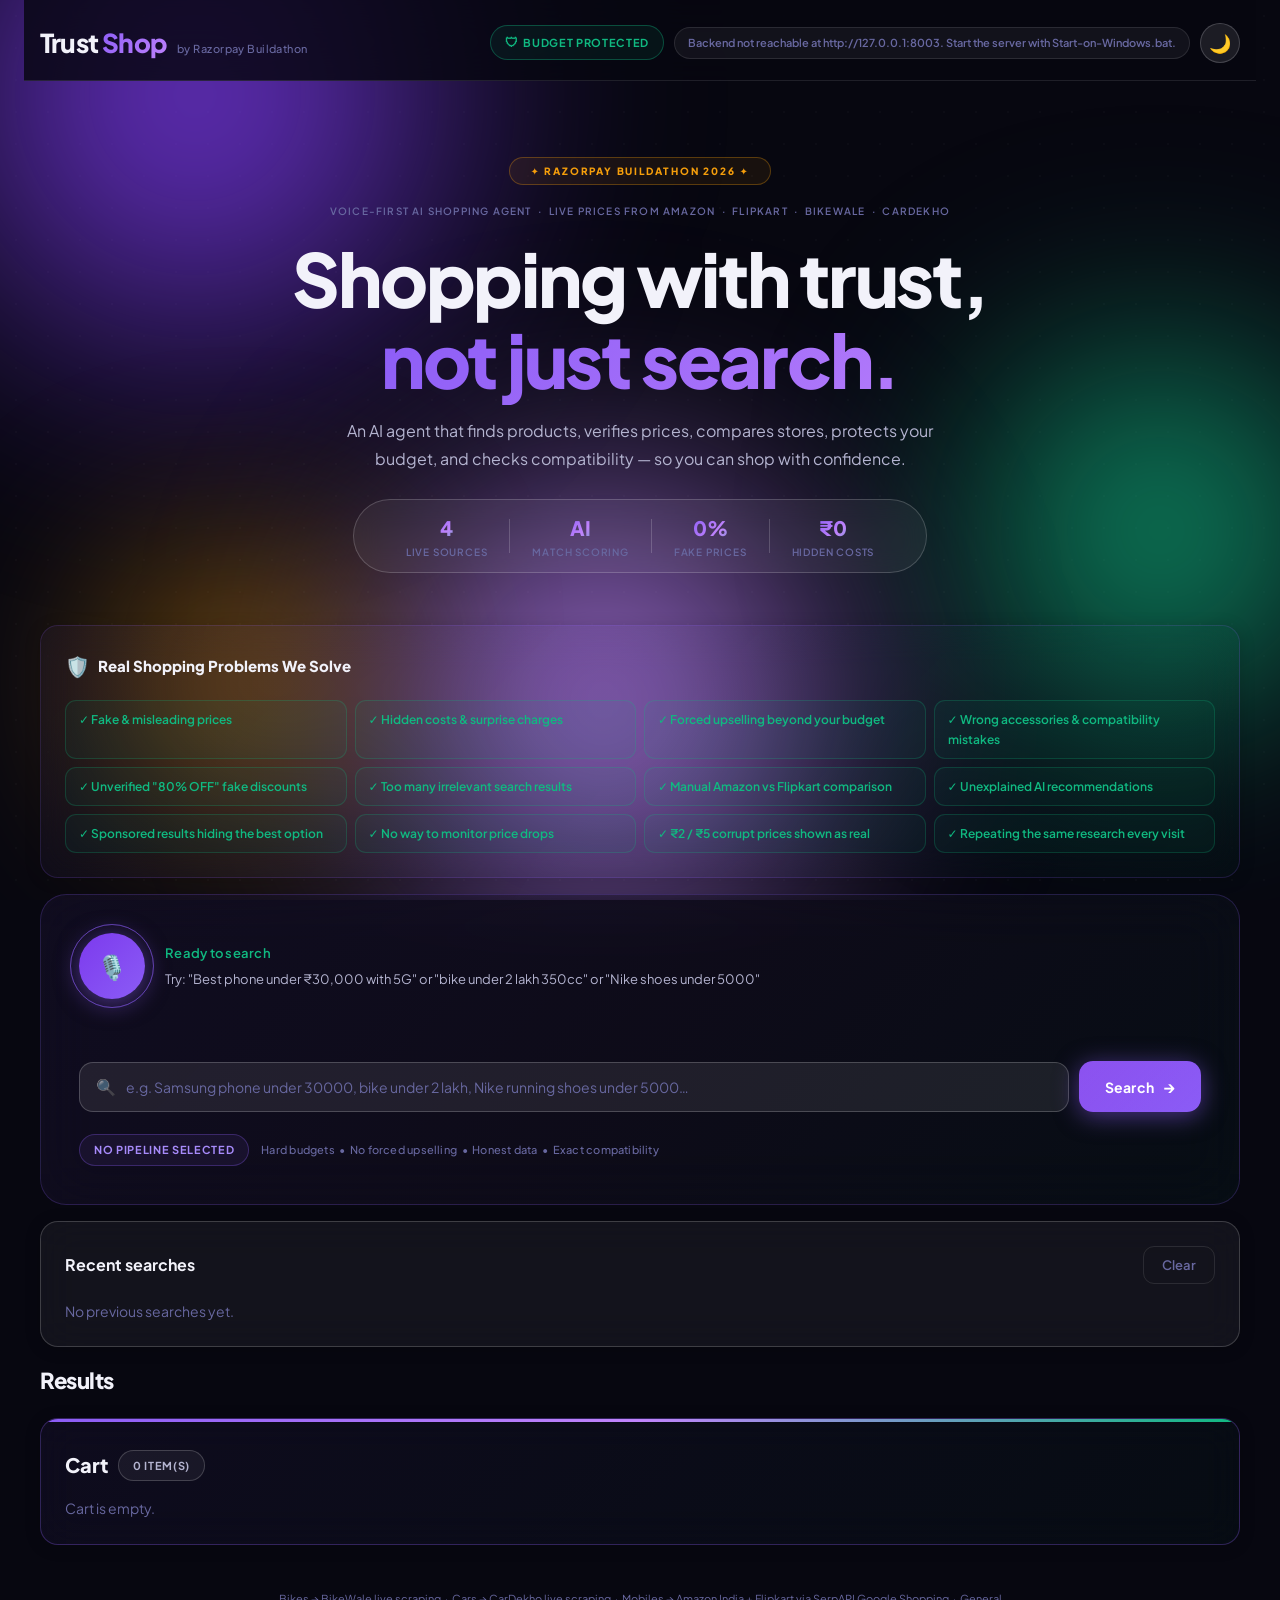
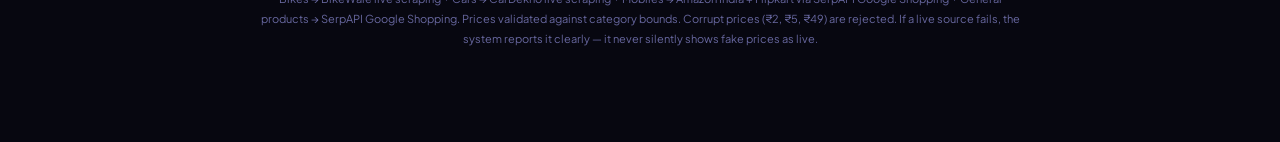
<file: index.html>
<!doctype html>
<html lang="en" data-theme="dark">
<head>
  <meta charset="utf-8">
  <meta name="viewport" content="width=device-width, initial-scale=1">
  <title>TrustShop — AI Shopping Agent</title>
  <meta name="description" content="AI shopping agent that finds products across the web, verifies prices, protects your budget, checks compatibility, and helps you make a trustworthy purchase decision.">
  <link rel="preconnect" href="https://fonts.googleapis.com">
  <link rel="preconnect" href="https://fonts.gstatic.com" crossorigin>
  <link href="https://fonts.googleapis.com/css2?family=Plus+Jakarta+Sans:ital,wght@0,400;0,500;0,600;0,700;0,800;1,400&display=swap" rel="stylesheet">
  <link rel="stylesheet" href="styles.css">
</head>
<body>

<!-- Animated background -->
<div class="bg-canvas" aria-hidden="true">
  <div class="orb orb-1"></div>
  <div class="orb orb-2"></div>
  <div class="orb orb-3"></div>
  <div class="orb orb-4"></div>
  <div class="grid-overlay"></div>
</div>

<div class="app">

  <header class="topbar">
    <div class="brand">
      Trust<span>Shop</span>
      <small class="brand-sub">by Razorpay Buildathon</small>
    </div>
    <div class="topbar-right">
      <div class="pill customer-first" title="Hard budgets · No forced upselling · Honest data · Exact compatibility">
        <span class="shield-icon">🛡</span> BUDGET PROTECTED
      </div>
      <div id="backendStatus" class="backend-status">Connecting…</div>
      <button id="themeToggle" class="theme-toggle" aria-label="Toggle dark/light mode" title="Toggle theme">🌙</button>
    </div>
  </header>

  <section class="hero">
    <div class="hero-badge">✦ RAZORPAY BUILDATHON 2026 ✦</div>
    <small class="hero-ticker">VOICE-FIRST AI SHOPPING AGENT &nbsp;·&nbsp; LIVE PRICES FROM AMAZON &nbsp;·&nbsp; FLIPKART &nbsp;·&nbsp; BIKEWALE &nbsp;·&nbsp; CARDEKHO</small>
    <h1>Shopping with trust,<br><span class="gradient-text">not just search.</span></h1>
    <p class="hero-desc">An AI agent that finds products, verifies prices, compares stores, protects your budget, and checks compatibility — so you can shop with confidence.</p>
    <div class="hero-stats">
      <div class="stat"><span class="stat-num">4</span><span class="stat-label">Live Sources</span></div>
      <div class="stat-divider"></div>
      <div class="stat"><span class="stat-num">AI</span><span class="stat-label">Match Scoring</span></div>
      <div class="stat-divider"></div>
      <div class="stat"><span class="stat-num">0%</span><span class="stat-label">Fake Prices</span></div>
      <div class="stat-divider"></div>
      <div class="stat"><span class="stat-num">₹0</span><span class="stat-label">Hidden Costs</span></div>
    </div>
  </section>

  <!-- Problems Solved -->
  <section class="panel problems-panel">
    <h2 class="problems-title"><span class="problems-icon">🛡️</span> Real Shopping Problems We Solve</h2>
    <div class="problems-grid">
      <div class="problem-item solved">✓ Fake &amp; misleading prices</div>
      <div class="problem-item solved">✓ Hidden costs &amp; surprise charges</div>
      <div class="problem-item solved">✓ Forced upselling beyond your budget</div>
      <div class="problem-item solved">✓ Wrong accessories &amp; compatibility mistakes</div>
      <div class="problem-item solved">✓ Unverified "80% OFF" fake discounts</div>
      <div class="problem-item solved">✓ Too many irrelevant search results</div>
      <div class="problem-item solved">✓ Manual Amazon vs Flipkart comparison</div>
      <div class="problem-item solved">✓ Unexplained AI recommendations</div>
      <div class="problem-item solved">✓ Sponsored results hiding the best option</div>
      <div class="problem-item solved">✓ No way to monitor price drops</div>
      <div class="problem-item solved">✓ ₹2 / ₹5 corrupt prices shown as real</div>
      <div class="problem-item solved">✓ Repeating the same research every visit</div>
    </div>
  </section>

  <!-- Search -->
  <section class="voice-card">
    <div class="voice-top">
      <button id="mic" class="mic" type="button" aria-label="Start voice search">🎙️</button>
      <div class="voice-labels">
        <div id="status" class="status">Ready to search</div>
        <div id="assistant" class="assistant-text">Try: "Best phone under ₹30,000 with 5G" or "bike under 2 lakh 350cc" or "Nike shoes under 5000"</div>
      </div>
    </div>

    <div id="transcript" class="muted transcript"></div>

    <div class="type-row">
      <div class="input-wrap">
        <span class="input-icon">🔍</span>
        <input id="input" type="text" autocomplete="off"
               placeholder="e.g. Samsung phone under 30000, bike under 2 lakh, Nike running shoes under 5000…"
               aria-label="Search request">
      </div>
      <button id="send" type="button">
        <span>Search</span>
        <span class="btn-arrow">→</span>
      </button>
    </div>

    <div class="search-footer">
      <div id="flow" class="pill flow-pill">No pipeline selected</div>
      <div class="customer-rules">Hard budgets &nbsp;•&nbsp; No forced upselling &nbsp;•&nbsp; Honest data &nbsp;•&nbsp; Exact compatibility</div>
    </div>

    <div id="contextBar" class="context-bar hidden">
      <span class="context-icon">💬</span>
      <span id="contextLabel">Refining previous search:</span>
      <button id="clearContext" type="button" class="secondary small">New search</button>
    </div>
  </section>

  <!-- History -->
  <section class="panel">
    <div class="head">
      <h2>Recent searches</h2>
      <button id="clear" type="button" class="secondary">Clear</button>
    </div>
    <div id="history"></div>
  </section>

  <!-- Price Watch -->
  <section class="panel watchlist-panel" id="watchlistPanel" style="display:none">
    <div class="head">
      <h2>⏰ Price Watch</h2>
      <button id="clearWatch" type="button" class="secondary">Clear all</button>
    </div>
    <div id="watchlist"></div>
  </section>

  <!-- Results -->
  <section class="section-title">
    <h2 id="title">Results</h2>
    <div id="results" class="grid"></div>
  </section>

  <!-- Cart -->
  <section id="cart" class="panel cart"></section>

  <p class="note">
    Bikes → BikeWale live scraping &nbsp;·&nbsp; Cars → CarDekho live scraping &nbsp;·&nbsp; Mobiles → Amazon India + Flipkart via SerpAPI Google Shopping &nbsp;·&nbsp;
    General products → SerpAPI Google Shopping. Prices validated against category bounds. Corrupt prices (₹2, ₹5, ₹49) are rejected.
    If a live source fails, the system reports it clearly — it never silently shows fake prices as live.
  </p>

</div><!-- /.app -->

<script src="app.js?v=20260905-v9"></script>
<script>
  // 3D mouse-tilt on product cards
  (function () {
    var MAX = 12; // max tilt degrees
    function applyTilt(card, e) {
      var r = card.getBoundingClientRect();
      var cx = r.left + r.width / 2;
      var cy = r.top + r.height / 2;
      var dx = (e.clientX - cx) / (r.width / 2);
      var dy = (e.clientY - cy) / (r.height / 2);
      var rx = -dy * MAX;
      var ry =  dx * MAX;
      var scale = 1.035;
      card.style.transform = 'perspective(1100px) rotateX(' + rx + 'deg) rotateY(' + ry + 'deg) scale3d(' + scale + ',' + scale + ',' + scale + ')';
      card.classList.add('tilt-active');
    }
    function resetTilt(card) {
      card.style.transform = '';
      card.classList.remove('tilt-active');
    }
    function bindCards() {
      document.querySelectorAll('.product').forEach(function (card) {
        if (card._tiltBound) return;
        card._tiltBound = true;
        card.addEventListener('mousemove', function (e) { applyTilt(card, e); });
        card.addEventListener('mouseleave', function () { resetTilt(card); });
      });
    }
    // Bind now and after each search result renders via MutationObserver
    bindCards();
    var obs = new MutationObserver(bindCards);
    obs.observe(document.getElementById('results') || document.body, { childList: true, subtree: true });
  })();

  // Theme toggle — runs after app.js so DOM is ready
  (function () {
    const btn = document.getElementById('themeToggle');
    const root = document.documentElement;
    const saved = localStorage.getItem('ts_theme') || 'dark';
    if (saved === 'light') {
      root.setAttribute('data-theme', 'light');
      btn.textContent = '☀️';
    } else {
      root.setAttribute('data-theme', 'dark');
    }
    btn.addEventListener('click', function () {
      const isLight = root.getAttribute('data-theme') === 'light';
      if (isLight) {
        root.setAttribute('data-theme', 'dark');
        localStorage.setItem('ts_theme', 'dark');
        btn.textContent = '🌙';
      } else {
        root.setAttribute('data-theme', 'light');
        localStorage.setItem('ts_theme', 'light');
        btn.textContent = '☀️';
      }
    });
  })();
</script>
</body>
</html>
</file>
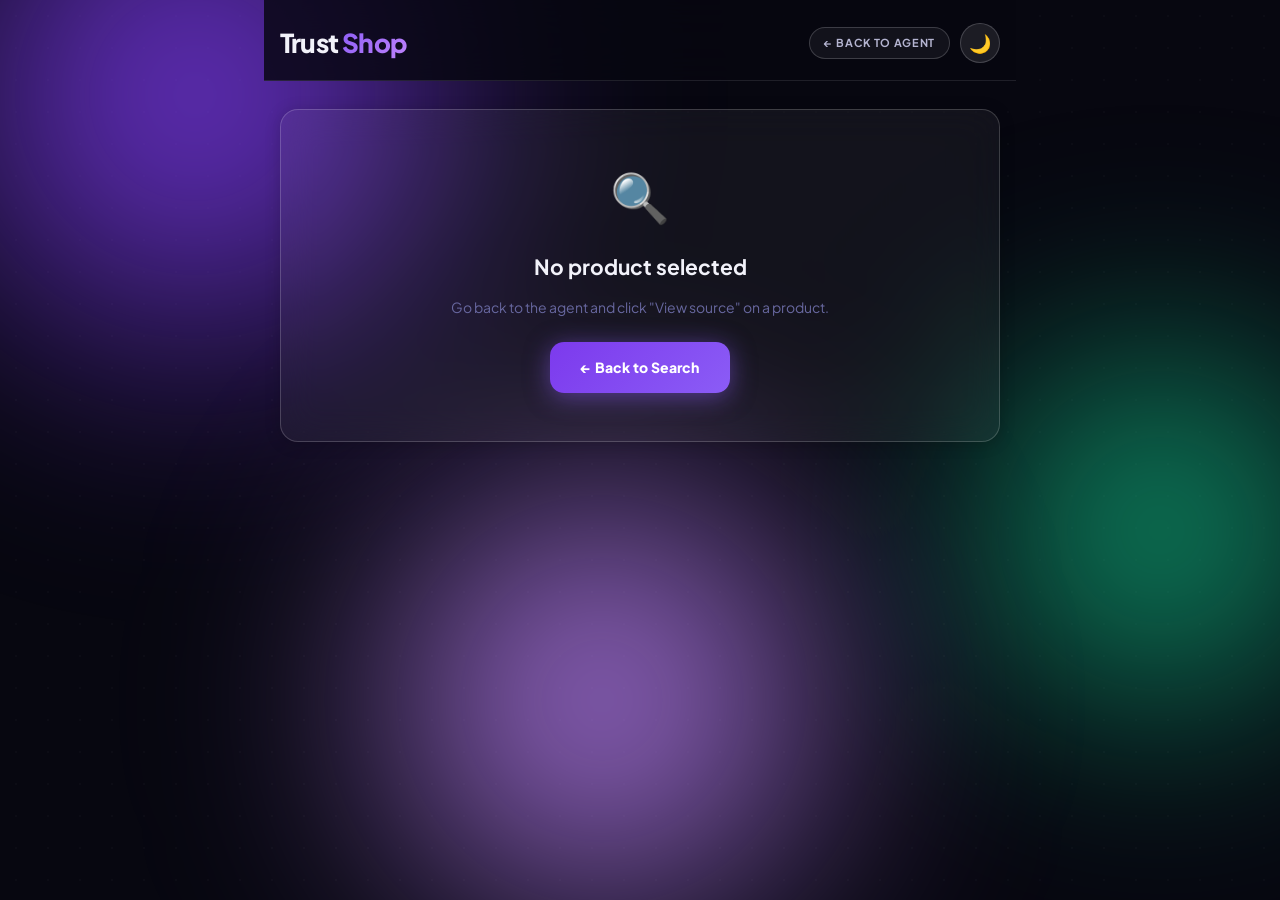
<file: merchant.html>
<!doctype html>
<html lang="en" data-theme="dark">
<head>
  <meta charset="utf-8">
  <meta name="viewport" content="width=device-width, initial-scale=1">
  <title>Live Source — TrustShop</title>
  <link rel="preconnect" href="https://fonts.googleapis.com">
  <link rel="preconnect" href="https://fonts.gstatic.com" crossorigin>
  <link href="https://fonts.googleapis.com/css2?family=Plus+Jakarta+Sans:wght@400;500;600;700;800;900&display=swap" rel="stylesheet">
  <link rel="stylesheet" href="styles.css">
  <style>
    .merchant-page { max-width: 720px; margin: 0 auto; padding: 0 0 80px; }

    .product-hero {
      border-radius: var(--radius); overflow: hidden;
      border: 1px solid var(--border-s);
      background: var(--panel);
      backdrop-filter: blur(20px);
      animation: card-enter 0.5s ease both;
      margin: 28px 0 16px;
    }
    .product-hero-img {
      width: 100%; height: 260px;
      object-fit: contain;
      background: var(--panel2);
      padding: 24px;
      border-bottom: 1px solid var(--border);
    }
    .product-hero-img-placeholder {
      width: 100%; height: 260px;
      display: flex; align-items: center; justify-content: center;
      font-size: 80px; background: var(--panel2);
      border-bottom: 1px solid var(--border);
    }
    .product-hero-body { padding: 28px; }

    .product-category-badge {
      display: inline-flex; align-items: center; gap: 6px;
      font-size: 10px; font-weight: 800; letter-spacing: 0.10em;
      text-transform: uppercase; padding: 4px 12px;
      border-radius: 999px; border: 1px solid rgba(139,92,246,0.30);
      background: rgba(139,92,246,0.10); color: var(--accent-v2);
      margin-bottom: 14px;
    }
    .product-hero-name {
      font-size: 26px; font-weight: 900; letter-spacing: -0.02em;
      color: var(--text); line-height: 1.25; margin-bottom: 16px;
    }
    .product-hero-price {
      font-size: 38px; font-weight: 900; letter-spacing: -0.03em;
      background: var(--grad-hero); background-size: 200%;
      -webkit-background-clip: text; -webkit-text-fill-color: transparent;
      background-clip: text; animation: grad-shift 4s ease infinite;
      margin-bottom: 20px; line-height: 1;
    }
    .product-hero-source {
      display: flex; align-items: center; gap: 10px;
      padding: 12px 16px; border-radius: var(--radius-sm);
      border: 1px solid rgba(16,185,129,0.22);
      background: rgba(16,185,129,0.06);
      font-size: 13px; font-weight: 600; color: var(--accent-2);
      margin-bottom: 20px;
    }
    .product-hero-source .src-icon { font-size: 16px; }
    .product-hero-source a {
      color: var(--accent-v2); font-weight: 700;
      text-decoration: underline; margin-left: auto;
    }
    .product-hero-source a:hover { color: var(--accent); }

    .product-hero-actions { display: flex; flex-wrap: wrap; gap: 12px; }
    .btn-primary {
      flex: 1; min-width: 180px;
      padding: 14px 24px;
      background: var(--grad-btn); color: #fff;
      border: 0; border-radius: 14px;
      font-size: 14px; font-weight: 800; font-family: inherit;
      cursor: pointer; box-shadow: var(--shadow-btn);
      transition: transform var(--transition), box-shadow var(--transition);
      text-align: center; text-decoration: none;
      display: inline-flex; align-items: center; justify-content: center; gap: 8px;
    }
    .btn-primary:hover { transform: translateY(-2px); box-shadow: 0 8px 28px rgba(139,92,246,0.6); text-decoration: none; }
    .btn-ghost {
      flex: 1; min-width: 140px;
      padding: 14px 24px;
      background: transparent; color: var(--text-2);
      border: 1px solid var(--border-s); border-radius: 14px;
      font-size: 14px; font-weight: 700; font-family: inherit;
      cursor: pointer; transition: all var(--transition);
      text-align: center; text-decoration: none;
      display: inline-flex; align-items: center; justify-content: center; gap: 8px;
    }
    .btn-ghost:hover { border-color: var(--accent); color: var(--accent-v2); background: rgba(139,92,246,0.08); text-decoration: none; }

    .info-grid {
      display: grid; grid-template-columns: repeat(auto-fill, minmax(200px, 1fr));
      gap: 12px; margin-top: 16px;
    }
    .info-tile {
      padding: 14px 16px; border-radius: var(--radius-sm);
      border: 1px solid var(--border); background: var(--panel2);
      display: flex; flex-direction: column; gap: 4px;
    }
    .info-tile-label { font-size: 10px; font-weight: 700; color: var(--muted); letter-spacing: 0.08em; text-transform: uppercase; }
    .info-tile-value { font-size: 14px; font-weight: 700; color: var(--text); }

    .trust-note {
      display: flex; gap: 10px; align-items: flex-start;
      padding: 14px 18px; border-radius: var(--radius-sm);
      border: 1px solid rgba(245,158,11,0.22);
      background: rgba(245,158,11,0.05);
      font-size: 12px; color: var(--text-2); line-height: 1.6;
      margin-top: 16px;
    }
    .trust-note-icon { font-size: 18px; flex-shrink: 0; margin-top: 1px; }

    @media (max-width: 480px) {
      .product-hero-name { font-size: 20px; }
      .product-hero-price { font-size: 28px; }
      .product-hero-actions { flex-direction: column; }
    }
  </style>
</head>
<body>

<div class="bg-canvas" aria-hidden="true">
  <div class="orb orb-1"></div>
  <div class="orb orb-2"></div>
  <div class="orb orb-3"></div>
  <div class="grid-overlay"></div>
</div>

<div class="app merchant-page">

  <header class="topbar">
    <div class="brand">Trust<span>Shop</span></div>
    <div class="topbar-right">
      <a href="index.html" class="pill" style="text-decoration:none;cursor:pointer;">← Back to agent</a>
      <button id="themeToggle" class="theme-toggle" aria-label="Toggle theme">🌙</button>
    </div>
  </header>

  <div id="content">
    <div class="product-hero">
      <div class="product-hero-img-placeholder">🔍</div>
      <div class="product-hero-body">
        <p class="muted" style="text-align:center">Loading product details…</p>
      </div>
    </div>
  </div>

</div>

<script>
(function () {
  // Theme toggle
  var btn = document.getElementById('themeToggle');
  var root = document.documentElement;
  var saved = localStorage.getItem('ts_theme') || 'dark';
  root.setAttribute('data-theme', saved);
  btn.textContent = saved === 'light' ? '☀️' : '🌙';
  btn.addEventListener('click', function () {
    var next = root.getAttribute('data-theme') === 'light' ? 'dark' : 'light';
    root.setAttribute('data-theme', next);
    localStorage.setItem('ts_theme', next);
    btn.textContent = next === 'light' ? '☀️' : '🌙';
  });

  var fmt = function (n) {
    var num = Number(n);
    if (!isFinite(num) || num <= 0) return "Price unavailable";
    return new Intl.NumberFormat("en-IN", { style: "currency", currency: "INR", maximumFractionDigits: 0 }).format(num);
  };
  var esc = function (s) {
    return String(s == null ? "" : s).replace(/[&<>"']/g, function (c) {
      return { "&": "&amp;", "<": "&lt;", ">": "&gt;", '"': "&quot;", "'": "&#39;" }[c];
    });
  };

  var p;
  try { p = JSON.parse(localStorage.getItem('rz_selected') || 'null'); } catch(_) { p = null; }

  var content = document.getElementById('content');

  if (!p) {
    content.innerHTML = '<div class="panel" style="text-align:center;padding:48px 24px;margin-top:28px">' +
      '<div style="font-size:48px;margin-bottom:16px">🔍</div>' +
      '<h2 style="margin-bottom:12px">No product selected</h2>' +
      '<p class="muted" style="margin-bottom:24px">Go back to the agent and click "View source" on a product.</p>' +
      '<a href="index.html" class="btn-primary" style="max-width:220px;margin:0 auto">← Back to Search</a></div>';
    return;
  }

  var CAT_ICONS = { mobile: "📱", bike: "🏍️", car: "🚗", general: "🛍️" };
  var CAT_LABELS = { mobile: "Smartphone", bike: "Motorcycle", car: "Car", general: "General" };

  var price = Number(p.price) || 0;
  var catIcon  = CAT_ICONS[p.category]  || "🛍️";
  var catLabel = CAT_LABELS[p.category] || (p.category || "Product");

  var imgHTML = p.image
    ? '<img class="product-hero-img" src="' + esc(p.image) + '" alt="' + esc(p.name) + '" onerror="this.style.display=\'none\';this.nextElementSibling.style.display=\'flex\'">' +
      '<div class="product-hero-img-placeholder" style="display:none">' + catIcon + '</div>'
    : '<div class="product-hero-img-placeholder">' + catIcon + '</div>';

  var sourceName = (p.source || "Live Source").replace(/https?:\/\/(www\.)?/, "").split("/")[0];

  // Build info tiles
  var tiles = '';
  if (price > 0)             tiles += '<div class="info-tile"><span class="info-tile-label">Price</span><span class="info-tile-value">' + fmt(price) + '</span></div>';
  if (p.source)              tiles += '<div class="info-tile"><span class="info-tile-label">Source</span><span class="info-tile-value">' + esc(sourceName) + '</span></div>';
  if (p.category)            tiles += '<div class="info-tile"><span class="info-tile-label">Category</span><span class="info-tile-value">' + esc(catLabel) + '</span></div>';
  if (p.match_score != null) tiles += '<div class="info-tile"><span class="info-tile-label">Match Score</span><span class="info-tile-value">' + esc(p.match_score) + '%</span></div>';
  if (p.checked_at)          tiles += '<div class="info-tile"><span class="info-tile-label">Price checked</span><span class="info-tile-value" style="font-size:12px;">' + new Date(p.checked_at).toLocaleString("en-IN") + '</span></div>';

  content.innerHTML =
    '<div class="product-hero">' +
      imgHTML +
      '<div class="product-hero-body">' +
        '<div class="product-category-badge">' + catIcon + ' ' + esc(catLabel) + '</div>' +
        '<h1 class="product-hero-name">' + esc(p.name) + '</h1>' +
        (price > 0 ? '<div class="product-hero-price">' + fmt(price) + '</div>' : '<p class="muted" style="margin-bottom:20px">Price unavailable</p>') +
        (p.source_url
          ? '<div class="product-hero-source"><span class="src-icon">🔗</span><span>Available on <b>' + esc(sourceName) + '</b></span><a href="' + esc(p.source_url) + '" target="_blank" rel="noopener noreferrer">View on seller site ↗</a></div>'
          : '') +
        '<div class="product-hero-actions">' +
          (p.source_url ? '<a href="' + esc(p.source_url) + '" target="_blank" rel="noopener noreferrer" class="btn-primary">Open on ' + esc(sourceName) + ' ↗</a>' : '') +
          '<a href="index.html" class="btn-ghost">← Back to Search</a>' +
        '</div>' +
        (tiles ? '<div class="info-grid">' + tiles + '</div>' : '') +
        '<div class="trust-note"><span class="trust-note-icon">⚠️</span><span>This is a live listing from <b>' + esc(sourceName) + '</b>. Prices shown were fetched at search time and may have changed. Always verify the final price on the seller\'s website before purchasing.</span></div>' +
      '</div>' +
    '</div>';
}());
</script>
</body>
</html>
</file>
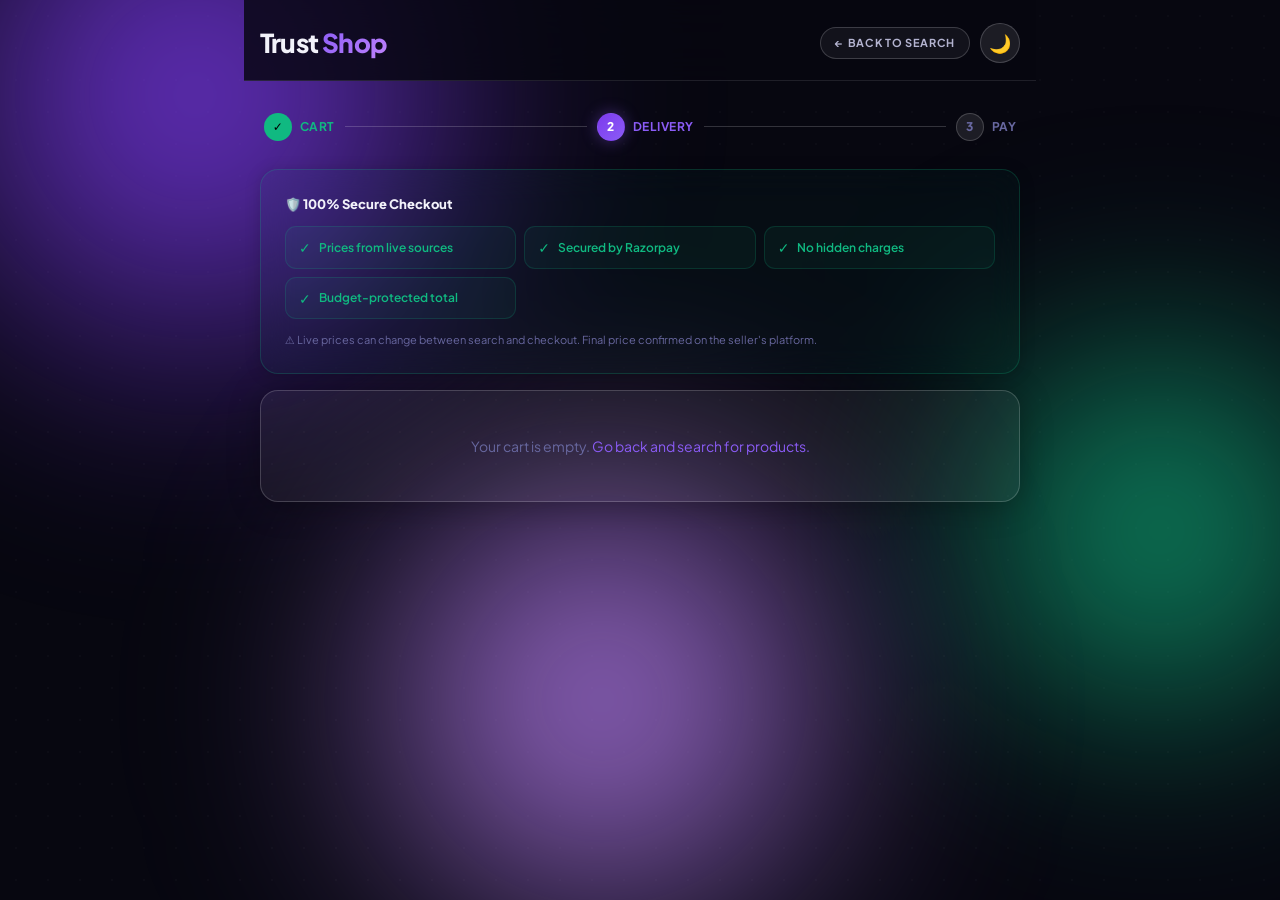
<file: payment.html>
<!doctype html>
<html lang="en" data-theme="dark">
<head>
  <meta charset="utf-8">
  <meta name="viewport" content="width=device-width, initial-scale=1">
  <title>Checkout — TrustShop</title>
  <link rel="preconnect" href="https://fonts.googleapis.com">
  <link rel="preconnect" href="https://fonts.gstatic.com" crossorigin>
  <link href="https://fonts.googleapis.com/css2?family=Plus+Jakarta+Sans:wght@400;500;600;700;800;900&display=swap" rel="stylesheet">
  <link rel="stylesheet" href="styles.css">
  <style>
    /* ── Checkout-specific styles ── */
    .checkout-page { max-width: 760px; margin: 0 auto; padding: 0 0 80px; }

    .steps-bar {
      display: flex; align-items: center; gap: 0;
      margin: 32px 0 28px; padding: 0 4px;
    }
    .step {
      display: flex; align-items: center; gap: 8px;
      font-size: 12px; font-weight: 700;
      color: var(--muted); letter-spacing: 0.04em;
      text-transform: uppercase;
    }
    .step.active { color: var(--accent); }
    .step.done   { color: var(--accent-2); }
    .step-num {
      width: 28px; height: 28px; border-radius: 50%;
      display: flex; align-items: center; justify-content: center;
      font-size: 12px; font-weight: 800;
      background: var(--panel2); border: 1px solid var(--border-s);
      flex-shrink: 0; transition: all var(--transition-f);
    }
    .step.active .step-num {
      background: var(--grad-btn); color: #fff; border-color: transparent;
      box-shadow: 0 0 16px rgba(139,92,246,0.4);
    }
    .step.done .step-num { background: var(--accent-2); color: #000; border-color: transparent; }
    .step-line { flex: 1; height: 1px; background: var(--border-s); margin: 0 10px; }

    /* Summary Card */
    .summary-card {
      background: var(--panel);
      border: 1px solid var(--border-s);
      border-radius: var(--radius); overflow: hidden; margin-bottom: 16px;
    }
    .summary-header {
      padding: 18px 24px;
      border-bottom: 1px solid var(--border);
      display: flex; align-items: center; justify-content: space-between;
      background: linear-gradient(135deg, rgba(139,92,246,0.06), rgba(16,185,129,0.03));
    }
    .summary-header h2 { font-size: 16px; font-weight: 800; color: var(--text); }
    .summary-body { padding: 16px 24px; }
    .summary-row {
      display: flex; align-items: center; gap: 12px;
      padding: 11px 0; border-bottom: 1px solid var(--border);
    }
    .summary-row:last-of-type { border-bottom: none; }
    .summary-row .item-name { flex: 1; font-size: 13px; color: var(--text); line-height: 1.4; }
    .summary-row .item-meta { font-size: 11px; color: var(--muted); margin-top: 2px; display: block; }
    .summary-row .item-price { font-size: 14px; font-weight: 800; color: var(--text); white-space: nowrap; }
    .summary-total {
      display: flex; align-items: center; justify-content: space-between;
      padding: 16px 24px;
      background: linear-gradient(135deg, rgba(139,92,246,0.07), rgba(16,185,129,0.04));
      border-top: 1px solid var(--border-s);
    }
    .summary-total-label { font-size: 14px; font-weight: 700; color: var(--text-2); }
    .summary-total-amount {
      font-size: 26px; font-weight: 900; letter-spacing: -0.03em;
      background: var(--grad-hero); background-size: 200%;
      -webkit-background-clip: text; -webkit-text-fill-color: transparent;
      background-clip: text; animation: grad-shift 4s ease infinite;
    }
    .summary-note { font-size: 11px; color: var(--muted); padding: 10px 24px 14px; border-top: 1px solid var(--border); }

    /* Trust panel */
    .trust-checkout-panel {
      border-color: rgba(16,185,129,0.22);
      background: rgba(16,185,129,0.04);
    }
    .trust-checkout-grid {
      display: grid;
      grid-template-columns: repeat(auto-fill, minmax(220px, 1fr));
      gap: 8px; margin-top: 12px;
    }
    .trust-checkout-item {
      display: flex; align-items: center; gap: 8px;
      font-size: 12px; font-weight: 600; color: var(--accent-2);
      padding: 9px 13px; border-radius: var(--radius-sm);
      border: 1px solid rgba(16,185,129,0.18);
      background: rgba(16,185,129,0.06);
    }
    .trust-checkout-item::before { content: "✓"; font-size: 14px; font-weight: 900; }

    /* Form */
    .form-card {
      background: var(--panel);
      border: 1.5px solid var(--border-s);
      border-radius: var(--radius); overflow: hidden; margin-bottom: 16px;
      box-shadow: 0 4px 32px rgba(0,0,0,0.28);
    }
    .form-card-header {
      padding: 20px 24px; border-bottom: 1.5px solid var(--border-s);
      background: linear-gradient(135deg, rgba(139,92,246,0.10), rgba(16,185,129,0.04));
      position: relative; overflow: hidden;
    }
    .form-card-header::before {
      content: ''; position: absolute; top: 0; left: 0; right: 0;
      height: 3px; background: linear-gradient(90deg, #8b5cf6, #c084fc, #10b981);
    }
    .form-card-header h2 { font-size: 17px; font-weight: 800; color: var(--text); margin-top: 6px; }
    .form-card-header p { font-size: 12px; color: var(--muted); margin-top: 3px; }
    .form-card-body { padding: 24px; display: flex; flex-direction: column; gap: 20px; }
    .form-row { display: grid; grid-template-columns: 1fr 1fr; gap: 16px; }
    .form-group { display: flex; flex-direction: column; gap: 8px; }
    .form-label {
      font-size: 11px; font-weight: 800; color: var(--text-2);
      letter-spacing: 0.08em; text-transform: uppercase;
      display: flex; align-items: center; gap: 6px;
    }
    .form-label-icon { font-size: 14px; }
    .form-input {
      width: 100%; padding: 14px 16px;
      background: rgba(255,255,255,0.08);
      color: var(--text);
      border: 1.5px solid rgba(255,255,255,0.20);
      border-radius: var(--radius-sm);
      font-size: 14px; font-weight: 500; font-family: inherit;
      outline: none; resize: vertical;
      transition: border-color 0.2s ease, box-shadow 0.2s ease, background 0.2s ease;
    }
    [data-theme="light"] .form-input {
      background: rgba(255,255,255,0.95);
      border-color: rgba(0,0,60,0.20);
      color: #16162a;
    }
    .form-input:focus {
      border-color: var(--accent);
      background: rgba(139,92,246,0.05);
      box-shadow: 0 0 0 3px rgba(139,92,246,0.18), 0 0 24px rgba(139,92,246,0.12);
    }
    [data-theme="light"] .form-input:focus { background: #fff; }
    .form-input::placeholder { color: var(--muted); opacity: 0.8; }
    .form-input.error {
      border-color: var(--danger);
      box-shadow: 0 0 0 3px rgba(244,63,94,0.18);
      background: rgba(244,63,94,0.04);
    }

    /* Pay button */
    .pay-btn-wrap { padding: 0 24px 24px; }
    .pay-btn {
      width: 100%; padding: 18px;
      background: var(--grad-btn); color: #fff;
      border: 0; border-radius: 14px;
      font-size: 16px; font-weight: 800; font-family: inherit;
      cursor: pointer; letter-spacing: 0.01em;
      box-shadow: var(--shadow-btn);
      transition: transform var(--transition), box-shadow var(--transition);
      display: flex; align-items: center; justify-content: center; gap: 10px;
      position: relative; overflow: hidden;
    }
    .pay-btn::after {
      content: '';
      position: absolute; inset: 0;
      background: linear-gradient(135deg, rgba(255,255,255,0.12), transparent);
      border-radius: inherit;
    }
    .pay-btn:hover:not(:disabled) { transform: translateY(-3px); box-shadow: 0 10px 36px rgba(139,92,246,0.65); }
    .pay-btn:disabled { opacity: 0.55; cursor: not-allowed; }
    .pay-secure-note {
      font-size: 11px; color: var(--muted); text-align: center;
      padding: 0 24px 20px;
      display: flex; align-items: center; justify-content: center; gap: 6px;
    }

    /* Msg */
    #msg {
      font-size: 13px; font-weight: 600; margin: 0 24px 4px;
      min-height: 20px; padding: 8px 14px; border-radius: var(--radius-xs);
      display: none;
    }
    #msg.err { display: block; background: rgba(244,63,94,0.10); color: var(--danger); border: 1px solid rgba(244,63,94,0.22); }
    #msg.info { display: block; background: rgba(139,92,246,0.10); color: var(--accent-v2); border: 1px solid rgba(139,92,246,0.22); }

    /* Success / Fail panels */
    .result-panel {
      text-align: center; padding: 56px 32px;
      border-radius: var(--radius); border: 1px solid var(--border-s);
      background: var(--panel); margin-bottom: 16px;
      animation: card-enter 0.5s ease both;
    }
    .result-icon { font-size: 72px; margin-bottom: 20px; animation: bounce-in 0.6s cubic-bezier(0.34,1.56,0.64,1) both; }
    .result-panel h2 { font-size: 28px; font-weight: 900; margin-bottom: 12px; letter-spacing: -0.02em; }
    .result-panel.success { border-color: rgba(16,185,129,0.3); background: rgba(16,185,129,0.04); }
    .result-panel.success h2 { color: var(--accent-2); }
    .result-panel.fail   { border-color: rgba(244,63,94,0.3); background: rgba(244,63,94,0.04); }
    .result-panel.fail   h2 { color: var(--danger); }
    .result-detail { font-size: 13px; color: var(--text-2); line-height: 1.7; margin-bottom: 24px; }
    .result-detail code { background: var(--panel2); padding: 2px 8px; border-radius: 5px; font-size: 12px; color: var(--accent-v2); }

    /* Order track */
    .order-track {
      display: flex; align-items: center; gap: 0;
      flex-wrap: nowrap; overflow-x: auto;
      margin: 24px auto; max-width: 540px;
      padding: 20px 24px;
      background: var(--panel2); border: 1px solid var(--border-s); border-radius: var(--radius);
    }
    .track-step {
      display: flex; flex-direction: column; align-items: center; gap: 6px;
      flex: 1; min-width: 64px; position: relative; text-align: center;
    }
    .track-step::after {
      content: ''; position: absolute;
      top: 14px; left: calc(50% + 14px); right: calc(-50% + 14px);
      height: 2px; background: var(--border-s);
    }
    .track-step:last-child::after { display: none; }
    .track-dot {
      width: 28px; height: 28px; border-radius: 50%;
      background: var(--panel); border: 2px solid var(--border-s);
      display: flex; align-items: center; justify-content: center;
      font-size: 13px; z-index: 1;
      transition: all 0.4s ease;
    }
    .track-step.active .track-dot {
      background: var(--grad-btn); border-color: transparent;
      box-shadow: 0 0 16px rgba(139,92,246,0.5);
    }
    .track-step.active::after { background: var(--accent-2); }
    .track-label { font-size: 10px; font-weight: 600; color: var(--muted); letter-spacing: 0.04em; text-transform: uppercase; }
    .track-step.active .track-label { color: var(--accent-2); }

    @keyframes bounce-in {
      from { opacity: 0; transform: scale(0.3); }
      to   { opacity: 1; transform: scale(1); }
    }
    @media (max-width: 600px) {
      .form-row { grid-template-columns: 1fr; }
      .trust-checkout-grid { grid-template-columns: 1fr; }
      .steps-bar { gap: 0; }
      .step span:not(.step-num) { display: none; }
    }
  </style>
</head>
<body>

<div class="bg-canvas" aria-hidden="true">
  <div class="orb orb-1"></div>
  <div class="orb orb-2"></div>
  <div class="orb orb-3"></div>
  <div class="grid-overlay"></div>
</div>

<div class="app checkout-page">

  <header class="topbar">
    <div class="brand">Trust<span>Shop</span></div>
    <div class="topbar-right">
      <a href="index.html" class="pill" style="text-decoration:none;cursor:pointer;">← Back to search</a>
      <button id="themeToggle" class="theme-toggle" aria-label="Toggle theme">🌙</button>
    </div>
  </header>

  <!-- Step indicator -->
  <div class="steps-bar">
    <div class="step done">
      <div class="step-num">✓</div>
      <span>Cart</span>
    </div>
    <div class="step-line"></div>
    <div class="step active">
      <div class="step-num">2</div>
      <span>Delivery</span>
    </div>
    <div class="step-line"></div>
    <div class="step">
      <div class="step-num">3</div>
      <span>Pay</span>
    </div>
  </div>

  <!-- Order Summary -->
  <div class="summary-card" id="summaryCard">
    <div class="summary-header">
      <h2>🛒 Order Summary</h2>
      <span class="pill">Live prices</span>
    </div>
    <div class="summary-body" id="summary"></div>
  </div>

  <!-- Trust indicators -->
  <div class="panel trust-checkout-panel" style="margin-bottom:16px">
    <p style="font-size:13px;font-weight:800;color:var(--text);margin-bottom:4px;">🛡️ 100% Secure Checkout</p>
    <div class="trust-checkout-grid">
      <div class="trust-checkout-item">Prices from live sources</div>
      <div class="trust-checkout-item">Secured by Razorpay</div>
      <div class="trust-checkout-item">No hidden charges</div>
      <div class="trust-checkout-item">Budget-protected total</div>
    </div>
    <p class="muted" style="margin-top:12px;font-size:11px;line-height:1.6">
      ⚠ Live prices can change between search and checkout. Final price confirmed on the seller's platform.
    </p>
  </div>

  <!-- Delivery + Payment Form -->
  <div class="form-card" id="checkoutForm">
    <div class="form-card-header">
      <h2>📦 Delivery Details</h2>
      <p>Fill in your details to proceed to secure payment</p>
    </div>
    <div class="form-card-body">
      <div class="form-row">
        <div class="form-group">
          <label class="form-label" for="name"><span class="form-label-icon">👤</span> Full Name *</label>
          <input type="text" id="name" class="form-input" placeholder="e.g. Rahul Sharma" autocomplete="name">
        </div>
        <div class="form-group">
          <label class="form-label" for="phone"><span class="form-label-icon">📱</span> Phone *</label>
          <input type="tel" id="phone" class="form-input" placeholder="10-digit mobile number" autocomplete="tel">
        </div>
      </div>
      <div class="form-group">
        <label class="form-label" for="email"><span class="form-label-icon">✉️</span> Email Address *</label>
        <input type="email" id="email" class="form-input" placeholder="e.g. rahul@email.com" autocomplete="email">
      </div>
      <div class="form-group">
        <label class="form-label" for="address"><span class="form-label-icon">📍</span> Delivery Address *</label>
        <textarea id="address" class="form-input" placeholder="Flat / House no., Street, Area, City, State — PIN code" rows="3" autocomplete="street-address"></textarea>
      </div>
    </div>
    <p id="msg"></p>
    <div class="pay-btn-wrap">
      <button id="payBtn" type="button" class="pay-btn" onclick="initiatePayment()">
        <svg width="20" height="20" viewBox="0 0 24 24" fill="none" stroke="currentColor" stroke-width="2.5" stroke-linecap="round" stroke-linejoin="round"><rect x="1" y="4" width="22" height="16" rx="2"/><line x1="1" y1="10" x2="23" y2="10"/></svg>
        Pay with Razorpay
      </button>
    </div>
    <p class="pay-secure-note">
      🔒 256-bit SSL · Razorpay PCI-DSS Level 1 · Card details never stored
    </p>
  </div>

  <!-- Order success -->
  <div id="successPanel" class="result-panel success" style="display:none">
    <div class="result-icon">🎉</div>
    <h2>Payment Successful!</h2>
    <p class="result-detail" id="successDetails"></p>
    <div class="order-track">
      <div class="track-step active"><div class="track-dot">✓</div><span class="track-label">Paid</span></div>
      <div class="track-step active"><div class="track-dot">✓</div><span class="track-label">Confirmed</span></div>
      <div class="track-step"><div class="track-dot">📦</div><span class="track-label">Processing</span></div>
      <div class="track-step"><div class="track-dot">🚚</div><span class="track-label">Shipped</span></div>
      <div class="track-step"><div class="track-dot">🏠</div><span class="track-label">Delivered</span></div>
    </div>
    <a href="index.html" class="checkout-btn" style="display:inline-flex;align-items:center;gap:8px;text-decoration:none;margin-top:8px;">
      Continue Shopping →
    </a>
  </div>

  <!-- Payment failed -->
  <div id="failPanel" class="result-panel fail" style="display:none">
    <div class="result-icon">❌</div>
    <h2>Payment Failed</h2>
    <p class="result-detail" id="failDetails">Your payment could not be processed. You have not been charged.</p>
    <button type="button" class="checkout-btn" onclick="resetPayment()">Try Again</button>
  </div>

</div><!-- /.app -->

<script src="https://checkout.razorpay.com/v1/checkout.js"></script>
<script>
(function () {
  // Theme toggle
  var btn = document.getElementById('themeToggle');
  var root = document.documentElement;
  var saved = localStorage.getItem('ts_theme') || 'dark';
  root.setAttribute('data-theme', saved);
  btn.textContent = saved === 'light' ? '☀️' : '🌙';
  btn.addEventListener('click', function () {
    var isLight = root.getAttribute('data-theme') === 'light';
    var next = isLight ? 'dark' : 'light';
    root.setAttribute('data-theme', next);
    localStorage.setItem('ts_theme', next);
    btn.textContent = next === 'light' ? '☀️' : '🌙';
  });

  var API = "http://127.0.0.1:8003";

  var raw;
  try { raw = JSON.parse(localStorage.getItem("rz_cart") || '{"items":[]}'); }
  catch (_) { raw = { items: [] }; }
  var items = Array.isArray(raw.items) ? raw.items : [];

  var totalINR = items.reduce(function (s, x) {
    return s + (Number(x.price) || 0) * (Number(x.qty) || 1);
  }, 0);

  var fmt = function (n) {
    if (!isFinite(n) || n <= 0) return "Price unavailable";
    return new Intl.NumberFormat("en-IN", { style: "currency", currency: "INR", maximumFractionDigits: 0 }).format(n);
  };
  var esc = function (s) {
    return String(s == null ? "" : s).replace(/[&<>"']/g, function (c) {
      return { "&": "&amp;", "<": "&lt;", ">": "&gt;", '"': "&quot;", "'": "&#39;" }[c];
    });
  };

  var summaryEl = document.getElementById("summary");

  if (!items.length) {
    document.getElementById("summaryCard").style.display = "none";
    summaryEl.innerHTML = '';
    document.getElementById("checkoutForm").innerHTML =
      '<div class="form-card-body"><p class="muted" style="text-align:center;padding:20px 0">Your cart is empty. <a href="index.html">Go back and search for products.</a></p></div>';
  } else {
    var rows = items.map(function (x) {
      var lineTotal = (Number(x.price) || 0) * (Number(x.qty) || 1);
      return '<div class="summary-row">' +
        '<div><span class="item-name">' + esc(x.name) + ' <span style="color:var(--muted);font-weight:500">× ' + (x.qty || 1) + '</span></span>' +
        '<span class="item-meta">' + esc(x.source || "live search") + '</span></div>' +
        '<span class="item-price">' + fmt(lineTotal) + '</span></div>';
    }).join("");
    summaryEl.innerHTML = rows;
    var summaryCard = document.getElementById("summaryCard");
    summaryCard.insertAdjacentHTML("beforeend",
      '<div class="summary-total"><span class="summary-total-label">Total (incl. all items)</span><span class="summary-total-amount">' + fmt(totalINR) + '</span></div>' +
      '<p class="summary-note">No additional charges. This is the exact total from your cart.</p>');
  }

  function showMsg(text, type) {
    var el = document.getElementById("msg");
    el.textContent = text;
    el.className = type === "error" ? "err" : "info";
  }
  function clearMsg() { var el = document.getElementById("msg"); el.textContent = ""; el.className = ""; }

  window.initiatePayment = async function () {
    var name    = (document.getElementById("name").value    || "").trim();
    var email   = (document.getElementById("email").value   || "").trim();
    var phone   = (document.getElementById("phone").value   || "").trim();
    var address = (document.getElementById("address").value || "").trim();

    document.querySelectorAll(".form-input").forEach(function(el){ el.classList.remove("error"); });
    clearMsg();

    var hasErr = false;
    if (!name)                                      { document.getElementById("name").classList.add("error"); hasErr=true; }
    if (!email || !/^[^\s@]+@[^\s@]+\.[^\s@]+$/.test(email)) { document.getElementById("email").classList.add("error"); hasErr=true; }
    if (!phone || !/^\d{10}$/.test(phone.replace(/\s/g,""))) { document.getElementById("phone").classList.add("error"); hasErr=true; }
    if (!address)                                   { document.getElementById("address").classList.add("error"); hasErr=true; }
    if (hasErr) { showMsg("Please fill all required fields correctly.", "error"); return; }
    if (totalINR <= 0) { showMsg("No valid prices in cart. Go back and add products.", "error"); return; }

    showMsg("Creating your order…", "info");
    document.getElementById("payBtn").disabled = true;

    var orderResp;
    try {
      orderResp = await fetch(API + "/api/orders", {
        method: "POST",
        headers: { "Content-Type": "application/json" },
        body: JSON.stringify({
          amount: Math.round(totalINR * 100),
          currency: "INR",
          receipt: "trustshop_" + Date.now(),
          notes: { customer_name: name, delivery_address: address.slice(0, 256) }
        })
      });
    } catch (err) {
      showMsg("Cannot reach backend. Make sure the FastAPI server is running.", "error");
      document.getElementById("payBtn").disabled = false;
      return;
    }

    if (!orderResp.ok) {
      showMsg("Order creation failed (HTTP " + orderResp.status + "). Check backend logs.", "error");
      document.getElementById("payBtn").disabled = false;
      return;
    }

    var order = await orderResp.json();
    clearMsg();

    if (order.demo) {
      document.getElementById("checkoutForm").style.display = "none";
      document.getElementById("successPanel").style.display = "";
      document.getElementById("successDetails").innerHTML =
        "<b>Demo Order</b> — Razorpay keys not configured.<br>" +
        "Order ID: <code>" + esc(order.id) + "</code><br>" +
        "Amount: <b>" + fmt(totalINR) + "</b><br>" +
        "<span style='color:var(--warn)'>Add RAZORPAY_KEY_ID &amp; RAZORPAY_KEY_SECRET to .env for real payments.</span>";
      localStorage.removeItem("rz_cart");
      return;
    }

    var options = {
      key: order.key_id || "",
      amount: order.amount,
      currency: order.currency,
      name: "TrustShop",
      description: "AI-verified purchase — " + items.length + " item(s)",
      order_id: order.id,
      prefill: { name: name, email: email, contact: phone.replace(/\s/g, "") },
      notes: { delivery_address: address.slice(0, 256) },
      theme: { color: "#8b5cf6" },
      handler: async function (response) {
        try {
          var verifyResp = await fetch(API + "/api/verify", {
            method: "POST",
            headers: { "Content-Type": "application/json" },
            body: JSON.stringify({
              razorpay_order_id:  response.razorpay_order_id,
              razorpay_payment_id:response.razorpay_payment_id,
              razorpay_signature: response.razorpay_signature,
            })
          });
          var result = await verifyResp.json();
          if (verifyResp.ok && result.verified) {
            document.getElementById("checkoutForm").style.display = "none";
            document.getElementById("successPanel").style.display = "";
            document.getElementById("successDetails").innerHTML =
              "Payment ID: <code>" + esc(response.razorpay_payment_id) + "</code><br>" +
              "Order ID: <code>" + esc(response.razorpay_order_id) + "</code><br>" +
              "Amount: <b>" + fmt(totalINR) + "</b>";
            localStorage.removeItem("rz_cart");
          } else { throw new Error("Verification failed"); }
        } catch (e) {
          document.getElementById("checkoutForm").style.display = "none";
          document.getElementById("failPanel").style.display = "";
          document.getElementById("failDetails").textContent =
            "Payment received but verification failed. Contact support. Payment ID: " + response.razorpay_payment_id;
        }
      },
      modal: {
        ondismiss: function () {
          document.getElementById("payBtn").disabled = false;
          showMsg("Payment cancelled. You were not charged.", "info");
        }
      }
    };

    if (!options.key) {
      try {
        var h = await fetch(API + "/api/health", { cache: "no-store" });
        var hd = await h.json();
        options.key = hd.razorpay_key_id || "";
      } catch (_) {}
    }
    if (!options.key) {
      showMsg("Razorpay key not configured. Add RAZORPAY_KEY_ID to .env.", "error");
      document.getElementById("payBtn").disabled = false;
      return;
    }

    var rzp = new Razorpay(options);
    rzp.on("payment.failed", function (response) {
      document.getElementById("checkoutForm").style.display = "none";
      document.getElementById("failPanel").style.display = "";
      document.getElementById("failDetails").textContent =
        "Payment failed: " + (response.error && response.error.description || "Unknown error") + ". You have not been charged.";
    });
    rzp.open();
  };

  window.resetPayment = function () {
    document.getElementById("failPanel").style.display = "none";
    document.getElementById("checkoutForm").style.display = "";
    document.getElementById("payBtn").disabled = false;
    clearMsg();
  };
}());
</script>
</body>
</html>
</file>
<file: styles.css>
/* ═══════════════════════════════════════════════════════════════════════════════
   TRUSTSHOP — PREMIUM UI v4.0
   Razorpay Buildathon 2026 · Neutral + Violet + Emerald · 3D
   ═══════════════════════════════════════════════════════════════════════════════ */

/* ── CSS Variables — Dark Mode (default) ─────────────────────────────────────── */
:root {
  /* Backgrounds — near-black warm neutrals */
  --bg:          #070710;
  --bg-2:        #0e0e1c;
  --bg-card:     rgba(255,255,255,0.04);
  --bg-card-h:   rgba(255,255,255,0.08);
  --bg-glass:    rgba(7,7,16,0.82);
  --panel:       rgba(255,255,255,0.05);
  --panel2:      rgba(255,255,255,0.09);

  /* Text */
  --text:        #f2f2fa;
  --text-2:      #b4b4d0;
  --muted:       #6868a0;

  /* Borders — more visible than before */
  --border:      rgba(255,255,255,0.10);
  --border-s:    rgba(255,255,255,0.18);

  /* Accents — violet primary, emerald secondary, amber gold (no blue) */
  --accent:      #8b5cf6;      /* violet */
  --accent-v2:   #a78bfa;      /* soft violet */
  --accent-2:    #10b981;      /* emerald */
  --accent-gold: #f59e0b;      /* amber */
  --danger:      #f43f5e;      /* rose */
  --warn:        #f59e0b;
  --live-color:  #10b981;
  --demo-color:  #fb923c;

  /* Gradients — violet → soft-violet → emerald */
  --grad-hero:   linear-gradient(135deg, #8b5cf6 0%, #c084fc 45%, #10b981 100%);
  --grad-btn:    linear-gradient(135deg, #7c3aed 0%, #8b5cf6 100%);
  --grad-card:   linear-gradient(135deg, rgba(139,92,246,0.07) 0%, rgba(16,185,129,0.04) 100%);
  --grad-glow:   linear-gradient(135deg, rgba(139,92,246,0.22), rgba(16,185,129,0.10));

  /* Shadows */
  --shadow-card: 0 8px 40px rgba(0,0,0,0.55);
  --shadow-btn:  0 4px 24px rgba(139,92,246,0.50);
  --shadow-glow: 0 0 50px rgba(139,92,246,0.18);
  --shadow-sel:  0 0 0 3px rgba(139,92,246,0.35), 0 0 40px rgba(139,92,246,0.22), 0 0 80px rgba(139,92,246,0.08);

  /* Radii & timing */
  --radius:      18px;
  --radius-sm:   11px;
  --radius-xs:   7px;
  --transition:  0.28s cubic-bezier(0.34,1.56,0.64,1);
  --transition-f:0.22s cubic-bezier(0.4,0,0.2,1);

  /* 3D */
  --perspective: 1200px;
}

/* ── Light Mode ──────────────────────────────────────────────────────────────── */
[data-theme="light"] {
  --bg:        #f4f4f9;
  --bg-2:      #eaeaf2;
  --bg-card:   rgba(255,255,255,0.94);
  --bg-card-h: rgba(255,255,255,1);
  --bg-glass:  rgba(244,244,249,0.90);
  --panel:     rgba(255,255,255,0.82);
  --panel2:    rgba(255,255,255,0.96);
  --text:      #16162a;
  --text-2:    #32325a;
  --muted:     #5858a0;
  --border:    rgba(0,0,60,0.10);
  --border-s:  rgba(0,0,60,0.18);
  --shadow-card: 0 4px 20px rgba(0,0,50,0.07);
  --shadow-btn:  0 4px 20px rgba(139,92,246,0.35);
  --shadow-glow: 0 0 30px rgba(139,92,246,0.10);
  --shadow-sel:  0 0 0 3px rgba(139,92,246,0.25), 0 0 30px rgba(139,92,246,0.15);
}

/* ── Reset + Base ────────────────────────────────────────────────────────────── */
*, *::before, *::after { box-sizing: border-box; margin: 0; padding: 0; }
/* Kill browser-default blue outline globally — replaced by our violet box-shadow */
*:focus { outline: none; }
*:focus-visible { outline: 2px solid var(--accent); outline-offset: 2px; }
html { scroll-behavior: smooth; }
body {
  font-family: 'Plus Jakarta Sans', 'Inter', 'Segoe UI', system-ui, sans-serif;
  font-size: 14px;
  line-height: 1.6;
  background: var(--bg);
  color: var(--text);
  min-height: 100vh;
  padding-bottom: 80px;
  transition: background var(--transition-f), color var(--transition-f);
  overflow-x: hidden;
}
img { max-width: 100%; display: block; }
a { color: var(--accent); text-decoration: none; }
a:hover { text-decoration: underline; }
ul { padding-left: 20px; }
hr { border: none; border-top: 1px solid var(--border); margin: 16px 0; }

/* ── Animated Background ─────────────────────────────────────────────────────── */
.bg-canvas {
  position: fixed; inset: 0; z-index: -2;
  pointer-events: none; overflow: hidden;
}
.orb {
  position: absolute; border-radius: 50%;
  filter: blur(100px);
  opacity: 0;
  animation: orb-in 2.4s ease forwards;
}
.orb-1 {
  width: 750px; height: 750px;
  background: radial-gradient(circle, #7c3aed 0%, transparent 68%);
  top: -280px; left: -180px;
  animation: orb-in 2s ease forwards, float-a 24s ease-in-out infinite;
  opacity: .16;
}
.orb-2 {
  width: 520px; height: 520px;
  background: radial-gradient(circle, #10b981 0%, transparent 68%);
  top: 30%; right: -140px;
  animation: orb-in 2.6s ease forwards, float-b 30s ease-in-out infinite;
  opacity: .12;
}
.orb-3 {
  width: 640px; height: 640px;
  background: radial-gradient(circle, #c084fc 0%, transparent 68%);
  bottom: -120px; left: 22%;
  animation: orb-in 3.2s ease forwards, float-c 26s ease-in-out infinite;
  opacity: .10;
}
.orb-4 {
  width: 320px; height: 320px;
  background: radial-gradient(circle, #f59e0b 0%, transparent 68%);
  top: 58%; left: 6%;
  animation: orb-in 4s ease forwards, float-a 36s ease-in-out infinite reverse;
  opacity: .07;
}
[data-theme="light"] .orb-1 { opacity: .09; }
[data-theme="light"] .orb-2 { opacity: .07; }
[data-theme="light"] .orb-3 { opacity: .06; }
[data-theme="light"] .orb-4 { opacity: .04; }

.grid-overlay {
  position: fixed; inset: 0;
  background-image: radial-gradient(rgba(255,255,255,0.025) 1px, transparent 1px);
  background-size: 32px 32px;
  z-index: -1; pointer-events: none;
}
[data-theme="light"] .grid-overlay {
  background-image: radial-gradient(rgba(0,0,80,0.035) 1px, transparent 1px);
}

/* ── Layout ──────────────────────────────────────────────────────────────────── */
.app {
  width: min(1200px, calc(100% - 32px));
  margin: 0 auto;
  position: relative; z-index: 1;
}

/* ── Topbar ──────────────────────────────────────────────────────────────────── */
.topbar {
  display: flex; align-items: center;
  justify-content: space-between; gap: 16px;
  padding: 22px 16px 16px;
  border-bottom: 1px solid var(--border);
  flex-wrap: wrap;
  position: sticky; top: 0; z-index: 100;
  background: var(--bg-glass);
  backdrop-filter: blur(24px);
  -webkit-backdrop-filter: blur(24px);
  margin: 0 -16px;
}

.brand {
  font-size: 26px; font-weight: 900;
  letter-spacing: -0.03em;
  color: var(--text);
  display: flex; align-items: baseline; gap: 4px; flex-wrap: wrap;
}
.brand span {
  background: var(--grad-hero);
  background-size: 220% 220%;
  -webkit-background-clip: text;
  -webkit-text-fill-color: transparent;
  background-clip: text;
  animation: grad-shift 5s ease infinite;
}
.brand-sub {
  font-size: 11px; font-weight: 500;
  color: var(--muted); letter-spacing: 0.04em;
  -webkit-text-fill-color: var(--muted);
  margin-left: 6px;
}
.topbar-right { display: flex; align-items: center; gap: 10px; flex-wrap: wrap; }

/* ── Theme Toggle ────────────────────────────────────────────────────────────── */
.theme-toggle {
  width: 40px; height: 40px; border-radius: 50%;
  border: 1px solid var(--border-s);
  background: var(--panel2); font-size: 18px; cursor: pointer;
  display: flex; align-items: center; justify-content: center;
  transition: transform 0.3s cubic-bezier(0.34,1.56,0.64,1), background var(--transition-f), box-shadow var(--transition-f);
  flex-shrink: 0;
}
.theme-toggle:hover {
  transform: rotate(25deg) scale(1.12);
  box-shadow: 0 0 20px rgba(139,92,246,0.4);
  border-color: var(--accent);
}

/* ── Pills / Badges ──────────────────────────────────────────────────────────── */
.pill {
  display: inline-flex; align-items: center; gap: 5px;
  border: 1px solid var(--border-s); border-radius: 999px;
  padding: 6px 14px; font-size: 11px; font-weight: 700;
  letter-spacing: 0.06em; text-transform: uppercase;
  background: var(--panel); color: var(--text-2); white-space: nowrap;
}
.customer-first {
  border-color: rgba(16,185,129,0.35);
  background: rgba(16,185,129,0.08);
  color: var(--accent-2);
}
.shield-icon { font-size: 13px; }
.backend-status {
  font-size: 11px; font-weight: 600; color: var(--muted);
  padding: 6px 13px; border-radius: 999px;
  border: 1px solid var(--border); background: var(--panel); white-space: nowrap;
}

/* ── Hero ────────────────────────────────────────────────────────────────────── */
.hero {
  padding: 76px 0 52px;
  text-align: center; display: flex; flex-direction: column;
  align-items: center; gap: 18px;
}
.hero-badge {
  display: inline-block;
  font-size: 10px; font-weight: 800; letter-spacing: 0.18em;
  color: var(--accent-gold);
  border: 1px solid rgba(245,158,11,0.30);
  border-radius: 999px; padding: 5px 20px;
  background: rgba(245,158,11,0.07);
  animation: badge-pulse 3.2s ease-in-out infinite;
}
.hero-ticker {
  font-size: 10px; font-weight: 600;
  letter-spacing: 0.12em; color: var(--muted);
  text-transform: uppercase;
}
.hero h1 {
  font-size: clamp(38px, 6vw, 74px);
  font-weight: 900; line-height: 1.1;
  letter-spacing: -0.03em; color: var(--text);
}
.gradient-text {
  background: var(--grad-hero);
  background-size: 300% 300%;
  -webkit-background-clip: text;
  -webkit-text-fill-color: transparent;
  background-clip: text;
  animation: grad-shift 4s ease infinite;
}
.hero-desc {
  font-size: 16px; color: var(--text-2);
  max-width: 640px; line-height: 1.75;
}
.hero-stats {
  display: flex; align-items: center; gap: 0;
  margin-top: 8px;
  border: 1px solid var(--border-s);
  border-radius: 999px;
  background: var(--panel);
  backdrop-filter: blur(12px);
  padding: 12px 30px;
  flex-wrap: wrap; justify-content: center;
}
.stat { display: flex; flex-direction: column; align-items: center; padding: 0 22px; }
.stat-num {
  font-size: 20px; font-weight: 900;
  background: var(--grad-hero); background-size: 200%;
  -webkit-background-clip: text; -webkit-text-fill-color: transparent;
  background-clip: text; animation: grad-shift 5s ease infinite;
}
.stat-label {
  font-size: 10px; font-weight: 600;
  letter-spacing: 0.08em; color: var(--muted);
  text-transform: uppercase;
}
.stat-divider { width: 1px; height: 34px; background: var(--border-s); }

/* ── Panel ───────────────────────────────────────────────────────────────────── */
.panel {
  background: var(--panel); border: 1.5px solid var(--border-s);
  border-radius: var(--radius); padding: 24px; margin-bottom: 16px;
  backdrop-filter: blur(18px); -webkit-backdrop-filter: blur(18px);
  transition: border-color var(--transition-f), box-shadow var(--transition-f);
  box-shadow: 0 2px 16px rgba(0,0,0,0.18);
}
.panel:hover { border-color: rgba(139,92,246,0.38); box-shadow: 0 4px 24px rgba(139,92,246,0.10); }
.head { display: flex; align-items: center; justify-content: space-between; margin-bottom: 16px; gap: 12px; }
.head h2 { font-size: 16px; font-weight: 700; color: var(--text); }

/* ── Problems Panel ──────────────────────────────────────────────────────────── */
.problems-panel {
  border-color: rgba(139,92,246,0.18);
  background: linear-gradient(135deg, rgba(139,92,246,0.05), rgba(16,185,129,0.025));
}
.problems-title {
  font-size: 15px; font-weight: 800; color: var(--text);
  margin-bottom: 18px; display: flex; align-items: center; gap: 8px;
}
.problems-icon { font-size: 20px; }
.problems-grid {
  display: grid;
  grid-template-columns: repeat(auto-fill, minmax(224px, 1fr));
  gap: 8px;
}
.problem-item {
  font-size: 12px; font-weight: 600;
  padding: 9px 13px; border-radius: var(--radius-sm);
  border: 1px solid var(--border); color: var(--muted);
  transition: all var(--transition);
}
.problem-item.solved {
  color: var(--accent-2);
  border-color: rgba(16,185,129,0.22);
  background: rgba(16,185,129,0.055);
}
.problem-item.solved:hover {
  background: rgba(16,185,129,0.12);
  border-color: rgba(16,185,129,0.38);
  transform: translateX(3px);
  box-shadow: 0 0 18px rgba(16,185,129,0.12);
}

/* ── Voice / Search Card ─────────────────────────────────────────────────────── */
.voice-card {
  border-radius: 26px; padding: 38px; margin-bottom: 16px;
  border: 1px solid rgba(139,92,246,0.22);
  background: linear-gradient(135deg,
    rgba(139,92,246,0.07) 0%,
    rgba(192,132,252,0.04) 50%,
    rgba(16,185,129,0.04) 100%);
  backdrop-filter: blur(28px); -webkit-backdrop-filter: blur(28px);
  position: relative; overflow: hidden; display: flex; flex-direction: column; gap: 22px;
}
.voice-card::before {
  content: ''; position: absolute; top: -1px; left: 50%;
  transform: translateX(-50%); width: 55%; height: 1px;
  background: var(--grad-hero); opacity: 0.65;
}

.voice-top { display: flex; align-items: flex-start; gap: 20px; }
.voice-labels { display: flex; flex-direction: column; gap: 5px; flex: 1; padding-top: 10px; }

/* ── Mic ─────────────────────────────────────────────────────────────────────── */
.mic {
  width: 66px; height: 66px; border-radius: 50%; border: 0;
  background: var(--grad-btn); font-size: 24px; cursor: pointer;
  flex-shrink: 0; position: relative;
  box-shadow: var(--shadow-btn);
  transition: transform var(--transition), box-shadow var(--transition);
  display: flex; align-items: center; justify-content: center;
}
.mic::before, .mic::after {
  content: ''; position: absolute; inset: -9px; border-radius: 50%;
  border: 1px solid rgba(139,92,246,0.38);
  animation: mic-ring 2.6s ease-out infinite;
}
.mic::after { animation-delay: 1.3s; }
.mic:hover { transform: scale(1.1); box-shadow: 0 6px 36px rgba(139,92,246,0.65); }
.mic.listening { animation: mic-pulse 0.8s ease-in-out infinite alternate; }
.mic:disabled { opacity: 0.4; cursor: not-allowed; }

.status { font-size: 13px; font-weight: 600; color: var(--accent-2); letter-spacing: 0.02em; }
.assistant-text { font-size: 13px; color: var(--text-2); line-height: 1.55; }
.transcript { font-size: 13px; font-style: italic; min-height: 18px; }

/* ── Search Input ────────────────────────────────────────────────────────────── */
.type-row { display: flex; gap: 10px; align-items: stretch; }
.input-wrap { flex: 1; position: relative; display: flex; align-items: center; }
.input-icon {
  position: absolute; left: 17px; font-size: 16px;
  pointer-events: none; z-index: 1; opacity: 0.55;
}
.input-wrap input,
#input {
  width: 100%;
  padding: 15px 16px 15px 46px;
  background: rgba(255,255,255,0.08);
  color: var(--text);
  border: 1.5px solid rgba(255,255,255,0.20);
  border-radius: 14px;
  font-size: 14px; font-family: inherit;
  outline: none;
  transition: border-color var(--transition-f), box-shadow var(--transition-f), background var(--transition-f);
}
[data-theme="light"] .input-wrap input,
[data-theme="light"] #input { background: rgba(255,255,255,0.94); border-color: rgba(0,0,60,0.18); }
.input-wrap input:focus,
#input:focus {
  border-color: var(--accent);
  box-shadow: var(--shadow-sel);
}
.input-wrap input::placeholder { color: var(--muted); }

#send {
  display: flex; align-items: center; gap: 9px;
  padding: 15px 26px;
  background: var(--grad-btn); color: #fff;
  border: 0; border-radius: 14px;
  font-size: 14px; font-weight: 700; font-family: inherit;
  cursor: pointer; box-shadow: var(--shadow-btn);
  transition: transform var(--transition), box-shadow var(--transition);
  white-space: nowrap; letter-spacing: 0.01em;
  position: relative; overflow: hidden;
}
#send::after {
  content: '';
  position: absolute; inset: 0;
  background: linear-gradient(135deg, rgba(255,255,255,0.12), transparent);
  border-radius: inherit;
}
#send:hover { transform: translateY(-3px) scale(1.02); box-shadow: 0 8px 32px rgba(139,92,246,0.65); }
#send:active { transform: translateY(0) scale(0.99); }
.btn-arrow { font-size: 16px; transition: transform var(--transition); }
#send:hover .btn-arrow { transform: translateX(5px); }

.search-footer { display: flex; align-items: center; gap: 12px; flex-wrap: wrap; }
.flow-pill {
  border-color: rgba(139,92,246,0.30); background: rgba(139,92,246,0.08);
  color: var(--accent-v2);
}
.customer-rules { font-size: 11px; color: var(--muted); font-weight: 500; letter-spacing: 0.02em; }

/* ── Context Bar ─────────────────────────────────────────────────────────────── */
.context-bar {
  display: flex; align-items: center; gap: 10px;
  padding: 10px 16px; border-radius: var(--radius-sm);
  background: rgba(139,92,246,0.10); border: 1px solid rgba(139,92,246,0.25);
  font-size: 12px; font-weight: 600; color: var(--accent); flex-wrap: wrap;
}
.context-icon { font-size: 14px; }
.hidden { display: none !important; }

/* ── Buttons ─────────────────────────────────────────────────────────────────── */
button {
  font-family: inherit; font-size: 13px; font-weight: 600; cursor: pointer;
  border-radius: var(--radius-sm); border: 1px solid var(--border-s);
  padding: 10px 18px; background: var(--panel2); color: var(--text);
  transition: all var(--transition);
  min-height: 38px; display: inline-flex; align-items: center; justify-content: center; gap: 6px;
}
button:hover {
  background: var(--bg-card-h); border-color: var(--accent);
  box-shadow: 0 0 18px rgba(139,92,246,0.22);
}
.secondary { background: transparent; color: var(--muted); border-color: var(--border); }
.secondary:hover {
  background: var(--panel); color: var(--text);
  border-color: var(--border-s); box-shadow: none;
}
.secondary.small { font-size: 11px; padding: 5px 12px; min-height: 28px; border-radius: 6px; }

/* ── History ─────────────────────────────────────────────────────────────────── */
.hist {
  display: block; width: 100%; text-align: left;
  padding: 12px 16px; margin-bottom: 6px;
  border-radius: var(--radius-sm); border: 1px solid var(--border);
  background: var(--bg-card); transition: all var(--transition); min-height: unset;
}
.hist:hover {
  background: var(--bg-card-h); border-color: var(--accent);
  transform: translateX(5px) scale(1.005);
  box-shadow: 0 0 22px rgba(139,92,246,0.16);
}
.hist b { display: block; color: var(--text); font-size: 13px; margin-bottom: 2px; }
.hist span { font-size: 11px; color: var(--muted); font-weight: 400; }

/* ── Watchlist ───────────────────────────────────────────────────────────────── */
.watchlist-panel { border-color: rgba(245,158,11,0.18); background: rgba(245,158,11,0.04); }
.watch-row {
  display: flex; align-items: center; justify-content: space-between;
  gap: 12px; padding: 12px 0;
  border-bottom: 1px solid var(--border);
}
.watch-row:last-child { border-bottom: none; }
.watch-info { flex: 1; display: flex; flex-direction: column; gap: 2px; }
.watch-info b { font-size: 13px; color: var(--text); }

/* ── Results ─────────────────────────────────────────────────────────────────── */
.section-title { margin-top: 8px; }
#title { font-size: 22px; font-weight: 800; color: var(--text); margin-bottom: 20px; letter-spacing: -0.02em; }

/* 3D perspective wrapper on the grid */
.grid {
  display: grid;
  grid-template-columns: repeat(auto-fill, minmax(290px, 1fr));
  gap: 22px;
  perspective: var(--perspective);
  perspective-origin: 50% 40%;
}

/* ── Product Card — 3D tilt + glow-on-hover ──────────────────────────────────── */
.product {
  background: var(--bg-card);
  border: 1px solid var(--border);
  border-radius: 22px; padding: 0;
  overflow: hidden;
  backdrop-filter: blur(18px); -webkit-backdrop-filter: blur(18px);
  transition:
    transform 0.18s cubic-bezier(0.22,0.61,0.36,1),
    border-color var(--transition-f),
    box-shadow 0.18s ease;
  animation: card-enter 0.5s ease both;
  position: relative;
  display: flex; flex-direction: column;
  transform-style: preserve-3d;
  will-change: transform;
  cursor: pointer;
}
/* Stagger delays */
.product:nth-child(1)  { animation-delay:.05s } .product:nth-child(2)  { animation-delay:.10s }
.product:nth-child(3)  { animation-delay:.15s } .product:nth-child(4)  { animation-delay:.20s }
.product:nth-child(5)  { animation-delay:.25s } .product:nth-child(6)  { animation-delay:.30s }
.product:nth-child(7)  { animation-delay:.35s } .product:nth-child(8)  { animation-delay:.40s }
.product:nth-child(9)  { animation-delay:.45s } .product:nth-child(10) { animation-delay:.50s }
.product:nth-child(11) { animation-delay:.55s } .product:nth-child(12) { animation-delay:.60s }

/* Gradient shimmer overlay on hover */
.product::before {
  content: ''; position: absolute; inset: 0; border-radius: inherit;
  background: var(--grad-card); opacity: 0;
  transition: opacity var(--transition-f); pointer-events: none; z-index: 0;
}
/* Glow ring on hover */
.product::after {
  content: ''; position: absolute; inset: -1px; border-radius: inherit;
  background: transparent;
  border: 1.5px solid transparent;
  background-clip: padding-box;
  transition: all 0.18s ease; pointer-events: none; z-index: 0;
}
/* JS adds .tilt-hover; CSS :hover also applies for non-JS fallback */
.product:hover, .product.tilt-active {
  border-color: rgba(139,92,246,0.5);
  box-shadow:
    0 22px 60px rgba(0,0,0,0.55),
    0 0 0 1px rgba(139,92,246,0.18),
    0 0 50px rgba(139,92,246,0.22),
    0 0 100px rgba(139,92,246,0.08);
}
.product:hover::before { opacity: 1; }

.product img {
  width: 100%; height: 185px;
  object-fit: contain; background: var(--panel2);
  padding: 12px; position: relative; z-index: 1;
}
.product > *:not(img) { padding-left: 18px; padding-right: 18px; position: relative; z-index: 1; }
.product > *:first-child:not(img) { padding-top: 18px; }
.product > *:last-child { padding-bottom: 18px; }

/* ── Card Badges ─────────────────────────────────────────────────────────────── */
.card-badges { display: flex; align-items: center; gap: 6px; flex-wrap: wrap; padding-top: 14px; padding-bottom: 4px; }
.live-badge, .demo-badge, .best-match-badge, .demo-warning, .cc-badge {
  font-size: 9px; font-weight: 800;
  padding: 3px 9px; border-radius: 999px;
  letter-spacing: 0.08em; text-transform: uppercase; white-space: nowrap;
}
.live-badge   { background: rgba(16,185,129,0.14); color: var(--accent-2); border: 1px solid rgba(16,185,129,0.28); }
.demo-badge   { background: rgba(251,146,60,0.12); color: var(--demo-color); border: 1px solid rgba(251,146,60,0.25); }
.best-match-badge { background: rgba(245,158,11,0.12); color: var(--accent-gold); border: 1px solid rgba(245,158,11,0.28); }
.demo-warning { background: rgba(244,63,94,0.10); color: var(--danger); border: 1px solid rgba(244,63,94,0.22); }
.cc-badge     { background: rgba(139,92,246,0.12); color: var(--accent-v2); border: 1px solid rgba(139,92,246,0.28); }

/* ── Product typography ──────────────────────────────────────────────────────── */
.product h3 { font-size: 14px; font-weight: 700; line-height: 1.4; color: var(--text); margin-top: 8px; margin-bottom: 3px; }
.product .brand {
  font-size: 10px; font-weight: 700; letter-spacing: 0.10em;
  text-transform: uppercase; color: var(--accent-2); margin-bottom: 6px;
}

/* ── Spec Tags ───────────────────────────────────────────────────────────────── */
.spec-tags { display: flex; flex-wrap: wrap; gap: 4px; margin-bottom: 8px; }
.spec-engine, .spec-ev, .spec-tag {
  font-size: 10px; font-weight: 700; padding: 3px 8px; border-radius: 999px; letter-spacing: 0.04em;
}
.spec-engine { background: rgba(139,92,246,0.12); color: var(--accent-v2); border: 1px solid rgba(139,92,246,0.24); }
.spec-ev     { background: rgba(16,185,129,0.11); color: var(--accent-2); border: 1px solid rgba(16,185,129,0.24); }
.spec-tag    { background: var(--panel2); color: var(--text-2); border: 1px solid var(--border); }

/* ── Price ───────────────────────────────────────────────────────────────────── */
.price { font-size: 22px; font-weight: 900; color: var(--text); letter-spacing: -0.02em; margin: 8px 0 4px; }
.seller-prices { margin: 8px 0; padding: 12px; background: var(--panel2); border-radius: var(--radius-sm); border: 1px solid var(--border); }
.best-price { font-size: 20px; font-weight: 900; color: var(--text); letter-spacing: -0.02em; margin-bottom: 8px; }
.best-price .muted { font-size: 11px; font-weight: 500; }
.price-row { display: flex; align-items: center; gap: 8px; font-size: 12px; color: var(--text-2); padding: 4px 0; border-top: 1px solid var(--border); }
.price-row span:first-child { flex: 1; font-weight: 600; color: var(--muted); }
.price-row span:nth-child(2) { font-weight: 700; }
.price-compare-note { font-size: 11px; font-weight: 700; color: var(--accent-2); margin-top: 6px; padding-top: 6px; border-top: 1px solid var(--border); }

/* ── Trust Layer ─────────────────────────────────────────────────────────────── */
.trust-layer { display: flex; flex-wrap: wrap; gap: 5px; margin: 6px 0; }
.trust-ok   { font-size: 10px; font-weight: 600; padding: 3px 8px; border-radius: 999px; background: rgba(16,185,129,0.10); color: var(--accent-2); }
.trust-demo { font-size: 10px; font-weight: 600; padding: 3px 8px; border-radius: 999px; background: rgba(251,146,60,0.10); color: var(--demo-color); }
.trust-warn { font-size: 10px; font-weight: 600; padding: 3px 8px; border-radius: 999px; background: rgba(245,158,11,0.10); color: var(--warn); }
.trust-muted{ font-size: 10px; font-weight: 600; padding: 3px 8px; border-radius: 999px; background: var(--panel); color: var(--muted); }

/* ── Match Score ─────────────────────────────────────────────────────────────── */
.why-product { margin: 8px 0; display: flex; flex-direction: column; gap: 6px; }
.match-score { display: inline-flex; align-items: baseline; gap: 6px; flex-wrap: wrap; }
.score-num  { font-size: 26px; font-weight: 900; line-height: 1; letter-spacing: -0.03em; }
.score-high .score-num { color: var(--accent-2); }
.score-mid  .score-num {
  background: linear-gradient(135deg, var(--accent-gold), var(--accent));
  -webkit-background-clip: text; -webkit-text-fill-color: transparent; background-clip: text;
}
.score-low  .score-num { color: var(--danger); }
.score-label{ font-size: 10px; font-weight: 700; color: var(--muted); letter-spacing: 0.05em; text-transform: uppercase; }
.match-score small { font-size: 9px; color: var(--muted); font-weight: 400; width: 100%; }
.match-reasons, .match-warnings { display: flex; flex-wrap: wrap; gap: 4px; }
.reason-tag {
  font-size: 10px; font-weight: 600; padding: 3px 8px; border-radius: 999px;
  background: rgba(139,92,246,0.10); color: var(--accent-v2);
  border: 1px solid rgba(139,92,246,0.20);
}
.warn-tag {
  font-size: 10px; font-weight: 600; padding: 3px 8px; border-radius: 999px;
  background: rgba(245,158,11,0.10); color: var(--warn);
  border: 1px solid rgba(245,158,11,0.20);
}

/* ── Card Actions ────────────────────────────────────────────────────────────── */
.product .muted { font-size: 11px; color: var(--muted); margin: 2px 0; }
.product .specs { font-size: 11px; color: var(--muted); }
.source-note  { font-size: 10px; color: var(--muted); margin-top: 4px; }
.actions {
  display: flex; flex-wrap: wrap; gap: 7px;
  margin-top: 12px; padding-top: 12px;
  border-top: 1px solid var(--border);
}
.actions button {
  flex: 1; min-width: 100px;
  font-size: 12px; font-weight: 700; padding: 9px 12px;
  border-radius: var(--radius-sm);
  background: var(--grad-btn); color: #fff; border: 0;
  box-shadow: 0 2px 14px rgba(139,92,246,0.32);
  transition: transform var(--transition), box-shadow var(--transition);
}
.actions button:hover {
  transform: translateY(-2px) scale(1.03);
  box-shadow: 0 6px 24px rgba(139,92,246,0.55);
}
.actions button[title] { opacity: 0.5; cursor: not-allowed; transform: none; }
.actions .secondary {
  background: transparent; color: var(--muted);
  border: 1px solid var(--border-s); box-shadow: none;
}
.actions .secondary:hover {
  background: var(--panel2); color: var(--text); transform: translateY(-1px); box-shadow: none;
}
.action-link {
  font-size: 11px; font-weight: 600; color: var(--accent-v2);
  padding: 9px 10px; border-radius: var(--radius-sm);
  border: 1px solid rgba(139,92,246,0.20);
  background: rgba(139,92,246,0.06);
  transition: all var(--transition); white-space: nowrap;
}
.action-link:hover {
  background: rgba(139,92,246,0.14); border-color: rgba(139,92,246,0.40);
  color: var(--accent-v2); text-decoration: none;
  box-shadow: 0 0 16px rgba(139,92,246,0.22);
}
.action-link.small { font-size: 10px; padding: 4px 7px; }

/* ── Watch inline ────────────────────────────────────────────────────────────── */
.watch-inline { display: flex; gap: 6px; align-items: center; margin-top: 6px; flex-wrap: wrap; }
.watch-input {
  flex: 1; min-width: 120px; padding: 8px 12px;
  background: var(--panel2); color: var(--text);
  border: 1px solid var(--accent); border-radius: var(--radius-sm);
  font-size: 13px; font-family: inherit; outline: none;
}
.watch-confirm {
  background: var(--accent-2) !important; color: #000 !important;
  font-weight: 700 !important; border: 0 !important;
  padding: 8px 16px !important; min-height: unset !important;
  box-shadow: 0 2px 12px rgba(16,185,129,0.35) !important;
}
.watch-cancel.secondary { background: transparent; color: var(--muted); border: 1px solid var(--border); }

/* ── Loading ─────────────────────────────────────────────────────────────────── */
.loading-state { text-align: center; padding: 52px 20px; animation: pulse-txt 1.6s ease-in-out infinite; }
.loading-state p.muted, .loading-state .budget-note { font-size: 13px; margin: 4px 0; }
.no-results-tips { margin-top: 12px; }
.no-results-tips ul { color: var(--muted); font-size: 13px; }

/* ── Cart ────────────────────────────────────────────────────────────────────── */
.cart {
  border-color: rgba(139,92,246,0.30);
  background: linear-gradient(135deg, rgba(139,92,246,0.06), rgba(16,185,129,0.03));
  position: relative; overflow: hidden;
}
.cart::before {
  content: ''; position: absolute; top: 0; left: 0; right: 0;
  height: 3px; background: linear-gradient(90deg, #8b5cf6, #c084fc, #10b981);
}
.cart h2 { font-size: 20px; font-weight: 800; color: var(--text); margin-bottom: 16px; display: flex; align-items: center; gap: 10px; padding-top: 6px; }
.row { display: flex; align-items: center; gap: 12px; padding: 12px 0; border-bottom: 1px solid var(--border-s); }
.row:last-of-type { border-bottom: none; }
.cart-row { flex-wrap: wrap; gap: 8px; }
.cart-row span { flex: 1; font-size: 13px; color: var(--text); min-width: 140px; }
.cart-row b { font-size: 15px; font-weight: 800; color: var(--text); }
.qty-controls { display: flex; gap: 5px; align-items: center; }
.qty-controls button { width: 30px; height: 30px; padding: 0; min-height: unset; border-radius: 8px; font-size: 16px; font-weight: 800; background: var(--panel2); border-color: var(--border-s); }
.remove-btn {
  font-size: 11px !important; padding: 5px 10px !important; min-height: unset !important;
  color: var(--danger) !important; border-color: rgba(244,63,94,0.25) !important;
  background: rgba(244,63,94,0.06) !important;
}
.remove-btn:hover { background: rgba(244,63,94,0.14) !important; border-color: var(--danger) !important; box-shadow: 0 0 14px rgba(244,63,94,0.20) !important; }
.cart-total { font-size: 18px !important; border-bottom: none !important; padding-top: 14px !important; }
.cart-total b { font-size: 24px; font-weight: 900; }
.cart-total b:last-child {
  background: var(--grad-hero); background-size: 200%;
  -webkit-background-clip: text; -webkit-text-fill-color: transparent;
  background-clip: text; animation: grad-shift 4s ease infinite;
}
.cart-note { font-size: 11px; color: var(--muted); margin: 8px 0 16px; }
.price-change { font-size: 11px; color: var(--warn); font-weight: 600; display: block; margin-top: 2px; }
.checkout-btn {
  width: 100%; padding: 17px;
  background: var(--grad-btn); color: #fff;
  border: 0; border-radius: 14px;
  font-size: 15px; font-weight: 800; cursor: pointer;
  box-shadow: var(--shadow-btn);
  transition: transform var(--transition), box-shadow var(--transition);
  letter-spacing: 0.01em; margin-top: 4px;
  position: relative; overflow: hidden;
}
.checkout-btn::after {
  content: '';
  position: absolute; inset: 0;
  background: linear-gradient(135deg, rgba(255,255,255,0.14), transparent);
  border-radius: inherit;
}
.checkout-btn:hover { transform: translateY(-4px); box-shadow: 0 10px 38px rgba(139,92,246,0.65); }

/* ── FBT Accessories ─────────────────────────────────────────────────────────── */
.fbt-panel {
  margin-top: 26px;
  border: 1.5px solid rgba(139,92,246,0.32);
  background: linear-gradient(135deg, rgba(139,92,246,0.08), rgba(16,185,129,0.04));
  position: relative; overflow: hidden;
  box-shadow: 0 4px 32px rgba(139,92,246,0.08);
}
.fbt-panel::before {
  content: ''; position: absolute; top: 0; left: 0; right: 0;
  height: 3px; background: linear-gradient(90deg, #8b5cf6, #c084fc, #10b981);
}
.fbt-header { display: flex; align-items: center; gap: 10px; flex-wrap: wrap; margin-bottom: 8px; padding-top: 4px; }
.fbt-title { font-size: 17px; font-weight: 800; color: var(--text); }
.fbt-subtitle { font-size: 12px; color: var(--muted); flex: 1; }
.fbt-live-badge {
  background: var(--accent-2); color: #000;
  font-size: 9px; font-weight: 800; padding: 3px 10px;
  border-radius: 999px; letter-spacing: 0.08em; text-transform: uppercase;
}
.compat-note {
  font-size: 12px; color: var(--accent-2); margin: 0 0 14px; font-weight: 700;
  display: flex; align-items: center; gap: 6px;
}
.acc-types-container { display: flex; flex-direction: column; gap: 24px; margin-top: 8px; }
.acc-type-label {
  font-size: 11px; font-weight: 800; color: var(--accent-2);
  text-transform: uppercase; letter-spacing: 0.10em; margin: 0 0 12px;
  display: flex; align-items: center; gap: 6px;
}
.acc-type-cards {
  display: flex; gap: 14px; overflow-x: auto; padding-bottom: 8px;
  scrollbar-width: thin; scrollbar-color: var(--border-s) transparent;
}
.acc-card {
  display: flex; flex-direction: column;
  background: rgba(255,255,255,0.08);
  border: 1.5px solid rgba(255,255,255,0.18);
  border-radius: 16px; padding: 14px;
  min-width: 182px; max-width: 200px; flex-shrink: 0;
  transition: border-color var(--transition-f), transform var(--transition), box-shadow var(--transition), background var(--transition-f);
  cursor: pointer;
}
.acc-card:hover {
  border-color: var(--accent);
  background: rgba(139,92,246,0.08);
  transform: translateY(-6px) scale(1.02);
  box-shadow: 0 12px 32px rgba(0,0,0,0.32), 0 0 28px rgba(139,92,246,0.24);
}
[data-theme="light"] .acc-card {
  background: rgba(255,255,255,0.90);
  border-color: rgba(0,0,60,0.16);
}
[data-theme="light"] .acc-card:hover { background: rgba(139,92,246,0.05); }
.acc-img { width: 100%; height: 90px; object-fit: contain; border-radius: 10px; background: var(--panel2); margin-bottom: 10px; padding: 4px; }
.acc-img-placeholder {
  width: 100%; height: 90px; display: flex; align-items: center; justify-content: center;
  font-size: 34px; background: var(--panel2); border-radius: 10px; margin-bottom: 10px;
  border: 1px solid var(--border);
}
.acc-info { display: flex; flex-direction: column; gap: 4px; flex: 1; }
.acc-name { font-size: 12px; font-weight: 700; color: var(--text); line-height: 1.4; display: -webkit-box; -webkit-line-clamp: 2; -webkit-box-orient: vertical; overflow: hidden; }
.acc-reason { font-size: 10px; color: var(--muted); line-height: 1.4; margin-top: 2px; }
.acc-footer { display: flex; align-items: center; justify-content: space-between; gap: 4px; margin-top: 8px; }
.acc-price { font-size: 15px; font-weight: 900; color: var(--accent-2); }
.acc-badge { font-size: 8px; font-weight: 800; padding: 2px 8px; border-radius: 999px; letter-spacing: 0.06em; text-transform: uppercase; }
.acc-badge.live { background: rgba(16,185,129,0.16); color: var(--accent-2); border: 1px solid rgba(16,185,129,0.28); }
.acc-badge.demo { background: rgba(255,255,255,0.08); color: var(--muted); border: 1px solid var(--border); }
.acc-actions { display: flex; gap: 6px; margin-top: 10px; align-items: center; }
.acc-add-btn {
  flex: 1; background: var(--grad-btn); color: #fff;
  font-size: 11px; font-weight: 700; border: 0;
  border-radius: 8px; padding: 8px 10px; cursor: pointer;
  min-height: unset; transition: transform var(--transition), box-shadow var(--transition);
  box-shadow: 0 2px 12px rgba(139,92,246,0.35);
  letter-spacing: 0.02em;
}
.acc-add-btn:hover { transform: translateY(-2px); box-shadow: 0 6px 20px rgba(139,92,246,0.55); }
.acc-view-link { font-size: 10px; color: var(--accent-v2); white-space: nowrap; padding: 8px 6px; transition: color var(--transition-f); font-weight: 600; }
.acc-view-link:hover { color: var(--accent); text-decoration: none; }
.acc-badge-sm {
  font-size: 9px; background: rgba(139,92,246,0.14); color: var(--accent-v2);
  padding: 2px 7px; border-radius: 999px; font-weight: 700;
  letter-spacing: 0.05em; text-transform: uppercase; vertical-align: middle;
  border: 1px solid rgba(139,92,246,0.24);
}

/* ── Source Note Panel ───────────────────────────────────────────────────────── */
.source-note-panel { border-top: 1px dashed var(--border-s); margin-top: 12px; padding-top: 16px; font-size: 12px; color: var(--muted); }
.source-note-panel b { color: var(--text-2); font-size: 13px; }

/* ── Footer Note ─────────────────────────────────────────────────────────────── */
.note {
  font-size: 11px; color: var(--muted); text-align: center;
  padding: 28px 0 12px; line-height: 1.85;
  max-width: 760px; margin: 0 auto;
}

/* ── Utility ─────────────────────────────────────────────────────────────────── */
.muted { color: var(--muted); }

/* ── Scrollbar ───────────────────────────────────────────────────────────────── */
::-webkit-scrollbar { width: 6px; height: 6px; }
::-webkit-scrollbar-track { background: transparent; }
::-webkit-scrollbar-thumb { background: var(--border-s); border-radius: 999px; }
::-webkit-scrollbar-thumb:hover { background: var(--muted); }

/* ── Keyframes ───────────────────────────────────────────────────────────────── */
@keyframes float-a {
  0%,100% { transform: translate(0,0) scale(1); }
  33%      { transform: translate(42px,-52px) scale(1.06); }
  66%      { transform: translate(-32px,32px) scale(0.97); }
}
@keyframes float-b {
  0%,100% { transform: translate(0,0) scale(1); }
  40%      { transform: translate(-52px,-32px) scale(1.09); }
  70%      { transform: translate(22px,42px) scale(0.95); }
}
@keyframes float-c {
  0%,100% { transform: translate(0,0) scale(1); }
  25%      { transform: translate(32px,52px) scale(1.05); }
  75%      { transform: translate(-42px,-22px) scale(0.98); }
}
@keyframes orb-in {
  from { opacity: 0; } to { opacity: 1; }
}

@keyframes grad-shift {
  0%   { background-position: 0% 50%; }
  50%  { background-position: 100% 50%; }
  100% { background-position: 0% 50%; }
}

@keyframes card-enter {
  from { opacity: 0; transform: translateY(30px) rotateX(6deg) scale(0.96); }
  to   { opacity: 1; transform: translateY(0) rotateX(0deg) scale(1); }
}

@keyframes mic-ring {
  0%   { opacity: 0.65; transform: scale(1); }
  100% { opacity: 0;    transform: scale(1.65); }
}
@keyframes mic-pulse {
  from { box-shadow: 0 0 0 0 rgba(139,92,246,0.75); }
  to   { box-shadow: 0 0 0 16px rgba(139,92,246,0); }
}
@keyframes badge-pulse {
  0%,100% { box-shadow: 0 0 0 0 rgba(245,158,11,0); }
  50%      { box-shadow: 0 0 22px 5px rgba(245,158,11,0.16); }
}
@keyframes pulse-txt {
  0%,100% { opacity: 1; } 50% { opacity: 0.55; }
}

/* ── Responsive ──────────────────────────────────────────────────────────────── */
@media (max-width: 640px) {
  .topbar { padding-top: 14px; padding-bottom: 12px; }
  .brand { font-size: 20px; }
  .hero { padding: 42px 0 28px; }
  .hero h1 { font-size: 32px; }
  .hero-stats { padding: 8px 16px; }
  .stat { padding: 0 12px; }
  .stat-num { font-size: 16px; }
  .voice-card { padding: 20px; }
  .type-row { flex-direction: column; }
  #send { width: 100%; }
  .grid { grid-template-columns: 1fr; }
}
@media (max-width: 480px) {
  .problems-grid { grid-template-columns: 1fr; }
  .stat-divider { display: none; }
}

/* ── Light mode tweaks ───────────────────────────────────────────────────────── */
[data-theme="light"] .bg-canvas { opacity: 0.75; }
[data-theme="light"] .grid-overlay { display: none; }
[data-theme="light"] .product { background: var(--bg-card); box-shadow: var(--shadow-card); }
[data-theme="light"] .acc-card { background: rgba(255,255,255,0.92); }
[data-theme="light"] .voice-card {
  background: linear-gradient(135deg, rgba(139,92,246,0.06), rgba(16,185,129,0.03));
  border-color: rgba(139,92,246,0.18);
}
</file>
